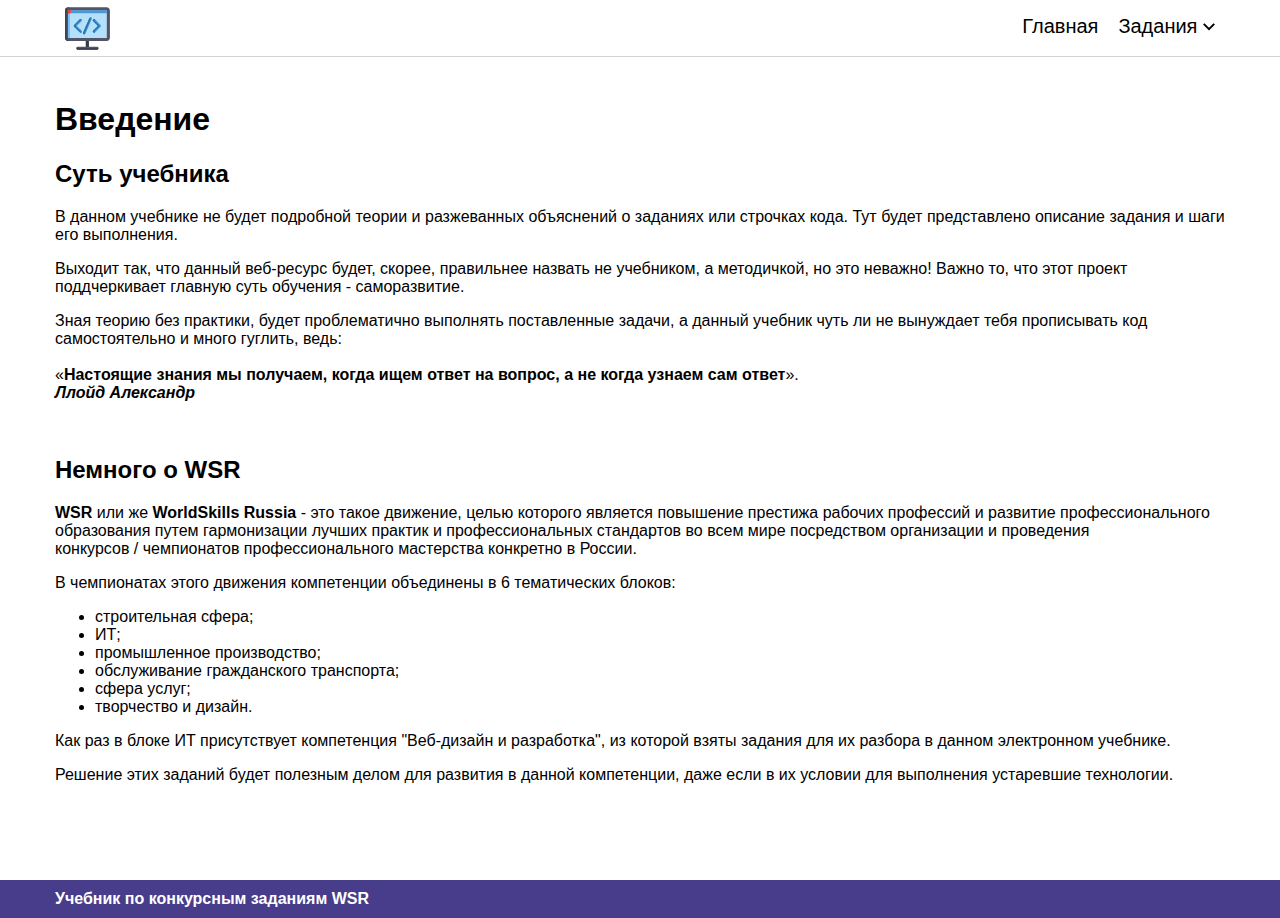
<file: index.html>
<!DOCTYPE html>
<html lang="ru">
<head>
    <meta charset="UTF-8">
    <meta http-equiv="X-UA-Compatible" content="IE=edge">
    <meta name="viewport" content="width=device-width, initial-scale=1.0">
    <link rel="stylesheet" href="css/style.css">
    <title>Учебник - Главная</title>
</head>
<body>
    <header>
        <div class="block_header">
            <div class="block_logo">
                <a href="index.html"><img class="logo" src="images/logo.svg" alt=""></a>
            </div>
            <nav class="menu">
                <div class="menu_item"><a href="index.html" class="menu_item_a">Главная</a></div>
                <div class="menu_item"><a href="#no_scroll" class="menu_item_a menu_tasks">Задания <img class="arrow_sub" src="images/arrow-sub.svg" alt=""></a>
                    <div class="block_submenu">
                        <div class="submenu">
                            <div class="submenu_item"><a href="#no_scroll" class="submenu_item_a submenu_tasks_back">Задания <img class="arrow_sub arrow_back" src="images/arrow-sub.svg" alt=""></a></div>
                            <div class="submenu_item"><a href="php.html" class="submenu_item_a">PHP</a></div>
                            <div class="submenu_item"><a href="javascript.html" class="submenu_item_a">JavaScript</a></div>
                        </div>
                    </div>
                    <div class="submenu_fon"></div>
                </div>
            </nav>
            <div class="burger_menu">
                <div class="line_one"></div>
                <div class="line_two"></div>
                <div class="line_three"></div>
            </div>
        </div>
    </header>

    <div class="main">

        <div class="block_top">
            <img class="arrow_up" src="images/arrow-up.svg" alt="">
        </div>

        <h1>Введение</h1>
        <h2>Суть учебника</h2>
        
        <p>В данном учебнике не будет подробной теории и разжеванных объяснений о заданиях или строчках кода.
        Тут будет представлено описание задания и шаги его выполнения.</p>
        <p>Выходит так, что данный веб-ресурс будет, скорее, правильнее назвать не учебником, а методичкой, но это неважно! 
        Важно то, что этот проект поддчеркивает главную суть обучения - саморазвитие.</p>
        <p>Зная теорию без практики, будет проблематично выполнять поставленные задачи,
        а данный учебник чуть ли не вынуждает тебя прописывать код самостоятельно и много гуглить, ведь:<br><br>
        <q><b>Настоящие знания мы получаем, когда ищем ответ на вопрос, а не когда узнаем сам ответ</b></q>.<br>
        <cite><b>Ллойд Александр</b></cite></p><br>

        <h2>Немного о WSR</h2>
        
        <p><b>WSR</b> или же <b>WorldSkills Russia</b> - это такое движение,
        целью которого является повышение престижа рабочих профессий и развитие
        профессионального образования путем гармонизации лучших практик и профессиональных стандартов
        во всем мире посредством организации и проведения конкурсов&nbsp;/&nbsp;чемпионатов профессионального мастерства
        конкретно в России.</p>

        <p>В чемпионатах этого движения компетенции объединены в 6 тематических блоков:</p>
        <ul>
            <li>строительная сфера;</li>
            <li>ИТ;</li>
            <li>промышленное производство;</li>
            <li>обслуживание гражданского транспорта;</li>
            <li>сфера услуг;</li>
            <li>творчество и дизайн.</li>
        </ul>

        <p>Как раз в блоке ИТ присутствует компетенция "Веб-дизайн и разработка",
        из которой взяты задания для их разбора в данном электронном учебнике.</p>

        <p>Решение этих заданий будет полезным делом для развития в данной компетенции, 
        даже если в их условии для выполнения устаревшие технологии.</p>

    </div>

    <footer>
        <div class="block_footer">
            <div class="block_footer_text">Учебник по конкурсным заданиям WSR</div>
        </div>
    </footer>

    <script src="js/jquery-3.6.0.min.js"></script>
    <script src="js/scripts.js"></script>
</body>
</html>
</file>
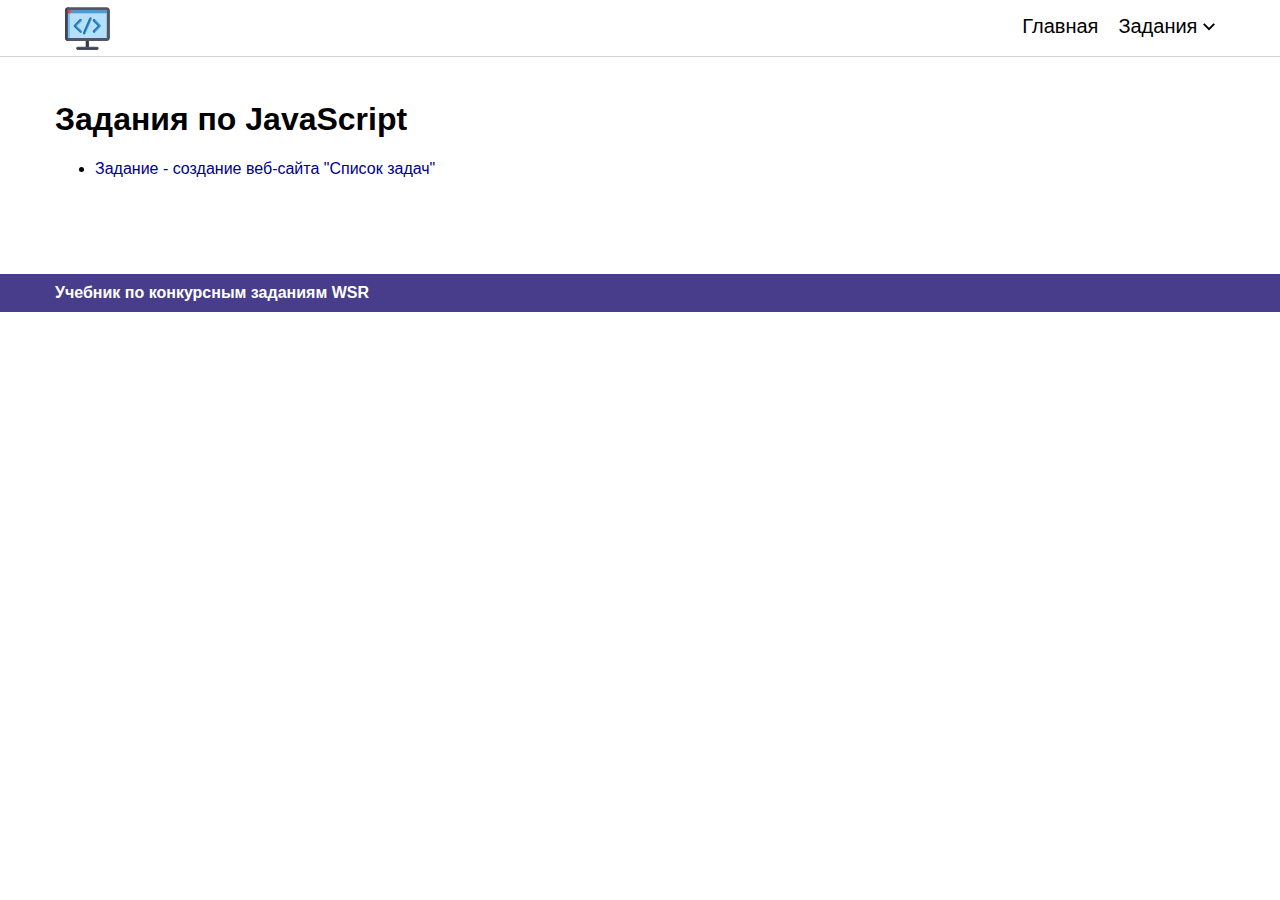
<file: javascript.html>
<!DOCTYPE html>
<html lang="ru">
<head>
    <meta charset="UTF-8">
    <meta http-equiv="X-UA-Compatible" content="IE=edge">
    <meta name="viewport" content="width=device-width, initial-scale=1.0">
    <link rel="stylesheet" href="css/style.css">
    <title>Учебник - Задания по PHP</title>
</head>
<body>
    <header>
        <div class="block_header">
            <div class="block_logo">
                <a href="index.html"><img class="logo" src="images/logo.svg" alt=""></a>
            </div>
            <nav class="menu">
                <div class="menu_item"><a href="index.html" class="menu_item_a">Главная</a></div>
                <div class="menu_item"><a href="#no_scroll" class="menu_item_a menu_tasks">Задания <img class="arrow_sub" src="images/arrow-sub.svg" alt=""></a>
                    <div class="block_submenu">
                        <div class="submenu">
                            <div class="submenu_item"><a href="#no_scroll" class="submenu_item_a submenu_tasks_back">Задания <img class="arrow_sub arrow_back" src="images/arrow-sub.svg" alt=""></a></div>
                            <div class="submenu_item"><a href="php.html" class="submenu_item_a">PHP</a></div>
                            <div class="submenu_item"><a href="javascript.html" class="submenu_item_a">JavaScript</a></div>
                        </div>
                    </div>
                    <div class="submenu_fon"></div>
                </div>
            </nav>
            <div class="burger_menu">
                <div class="line_one"></div>
                <div class="line_two"></div>
                <div class="line_three"></div>
            </div>
        </div>
    </header>

    <div class="main">

        <div class="block_top">
            <img class="arrow_up" src="images/arrow-up.svg" alt="">
        </div>

        <h1>Задания по JavaScript</h1>
        <ul>
            <li><a class="tasks_item_a" href="tasks-javascript/task-javascriptToDoList.html">Задание - создание веб-сайта "Список задач"</a></li>
        </ul>
        
        
    </div>

    <footer>
        <div class="block_footer">
            <div class="block_footer_text">Учебник по конкурсным заданиям WSR</div>
        </div>
    </footer>

    <script src="js/jquery-3.6.0.min.js"></script>
    <script src="js/scripts.js"></script>
</body>
</html>
</file>
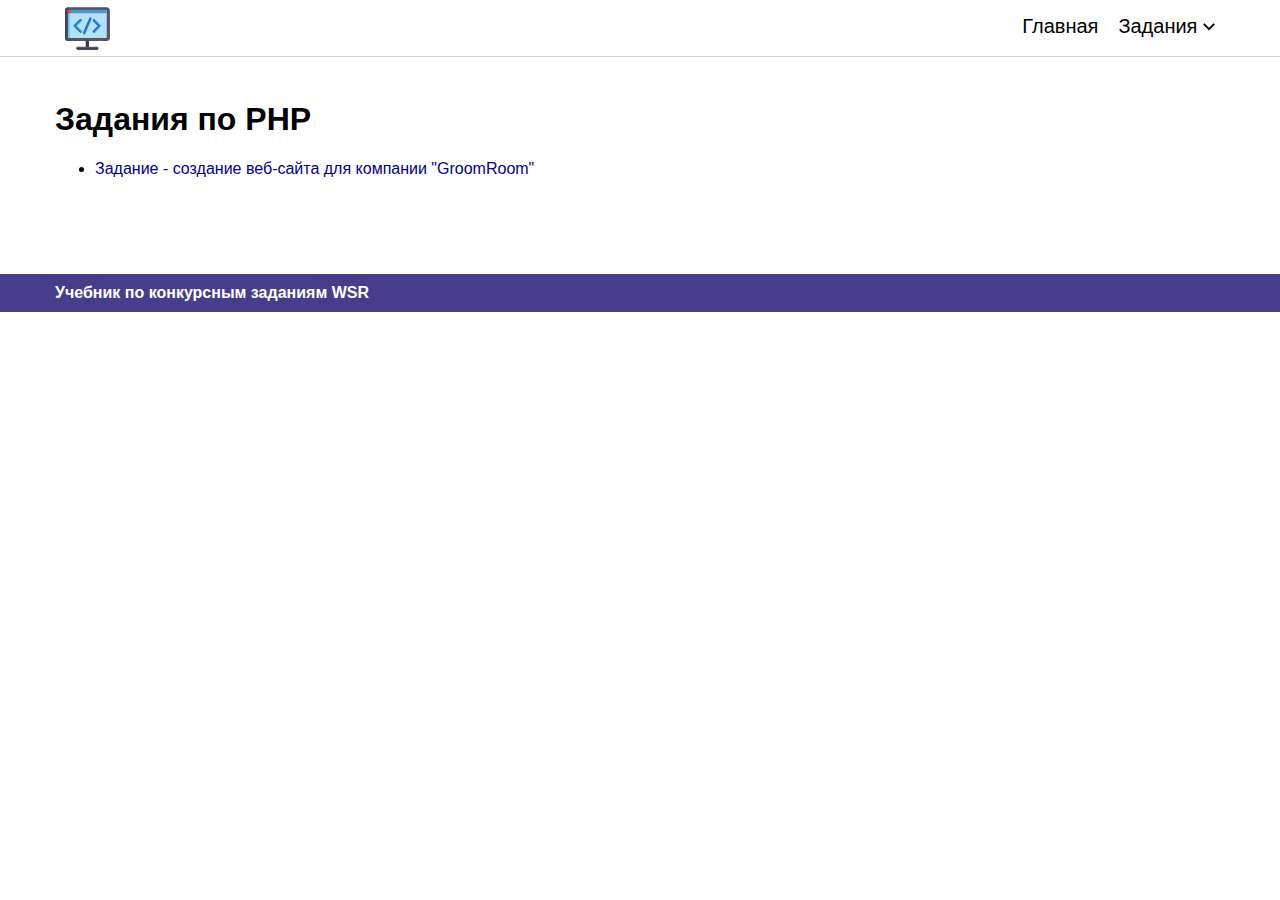
<file: php.html>
<!DOCTYPE html>
<html lang="ru">
<head>
    <meta charset="UTF-8">
    <meta http-equiv="X-UA-Compatible" content="IE=edge">
    <meta name="viewport" content="width=device-width, initial-scale=1.0">
    <link rel="stylesheet" href="css/style.css">
    <title>Учебник - Задания по PHP</title>
</head>
<body>
    <header>
        <div class="block_header">
            <div class="block_logo">
                <a href="index.html"><img class="logo" src="images/logo.svg" alt=""></a>
            </div>
            <nav class="menu">
                <div class="menu_item"><a href="index.html" class="menu_item_a">Главная</a></div>
                <div class="menu_item"><a href="#no_scroll" class="menu_item_a menu_tasks">Задания <img class="arrow_sub" src="images/arrow-sub.svg" alt=""></a>
                    <div class="block_submenu">
                        <div class="submenu">
                            <div class="submenu_item"><a href="#no_scroll" class="submenu_item_a submenu_tasks_back">Задания <img class="arrow_sub arrow_back" src="images/arrow-sub.svg" alt=""></a></div>
                            <div class="submenu_item"><a href="php.html" class="submenu_item_a">PHP</a></div>
                            <div class="submenu_item"><a href="javascript.html" class="submenu_item_a">JavaScript</a></div>
                        </div>
                    </div>
                    <div class="submenu_fon"></div>
                </div>
            </nav>
            <div class="burger_menu">
                <div class="line_one"></div>
                <div class="line_two"></div>
                <div class="line_three"></div>
            </div>
        </div>
    </header>

    <div class="main">

        <div class="block_top">
            <img class="arrow_up" src="images/arrow-up.svg" alt="">
        </div>

        <h1>Задания по PHP</h1>
        <ul>
            <li><a class="tasks_item_a" href="tasks-php/task-phpGroomRoom.html">Задание - создание веб-сайта для компании "GroomRoom"</a></li>
        </ul>
        
        
    </div>


    <footer>
        <div class="block_footer">
            <div class="block_footer_text">Учебник по конкурсным заданиям WSR</div>
        </div>
    </footer>

    <script src="js/jquery-3.6.0.min.js"></script>
    <script src="js/scripts.js"></script>
</body>
</html>
</file>
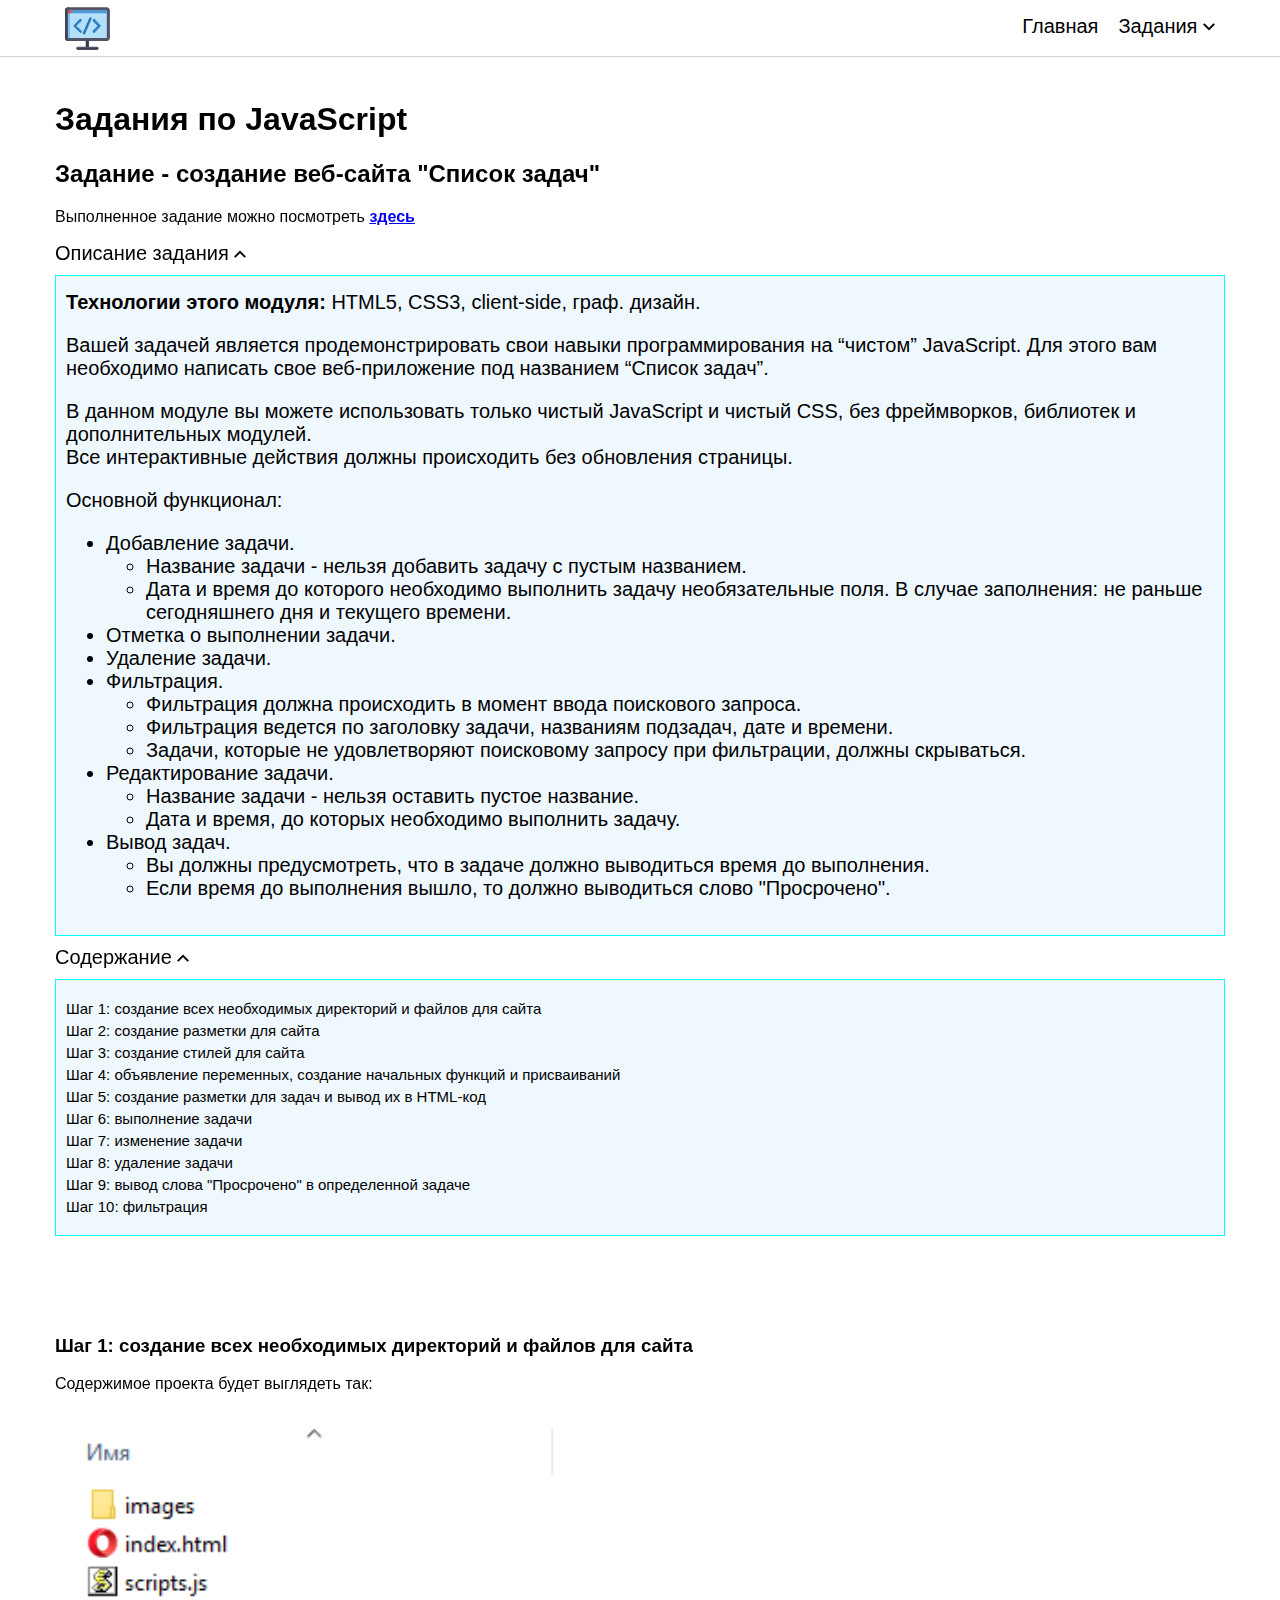
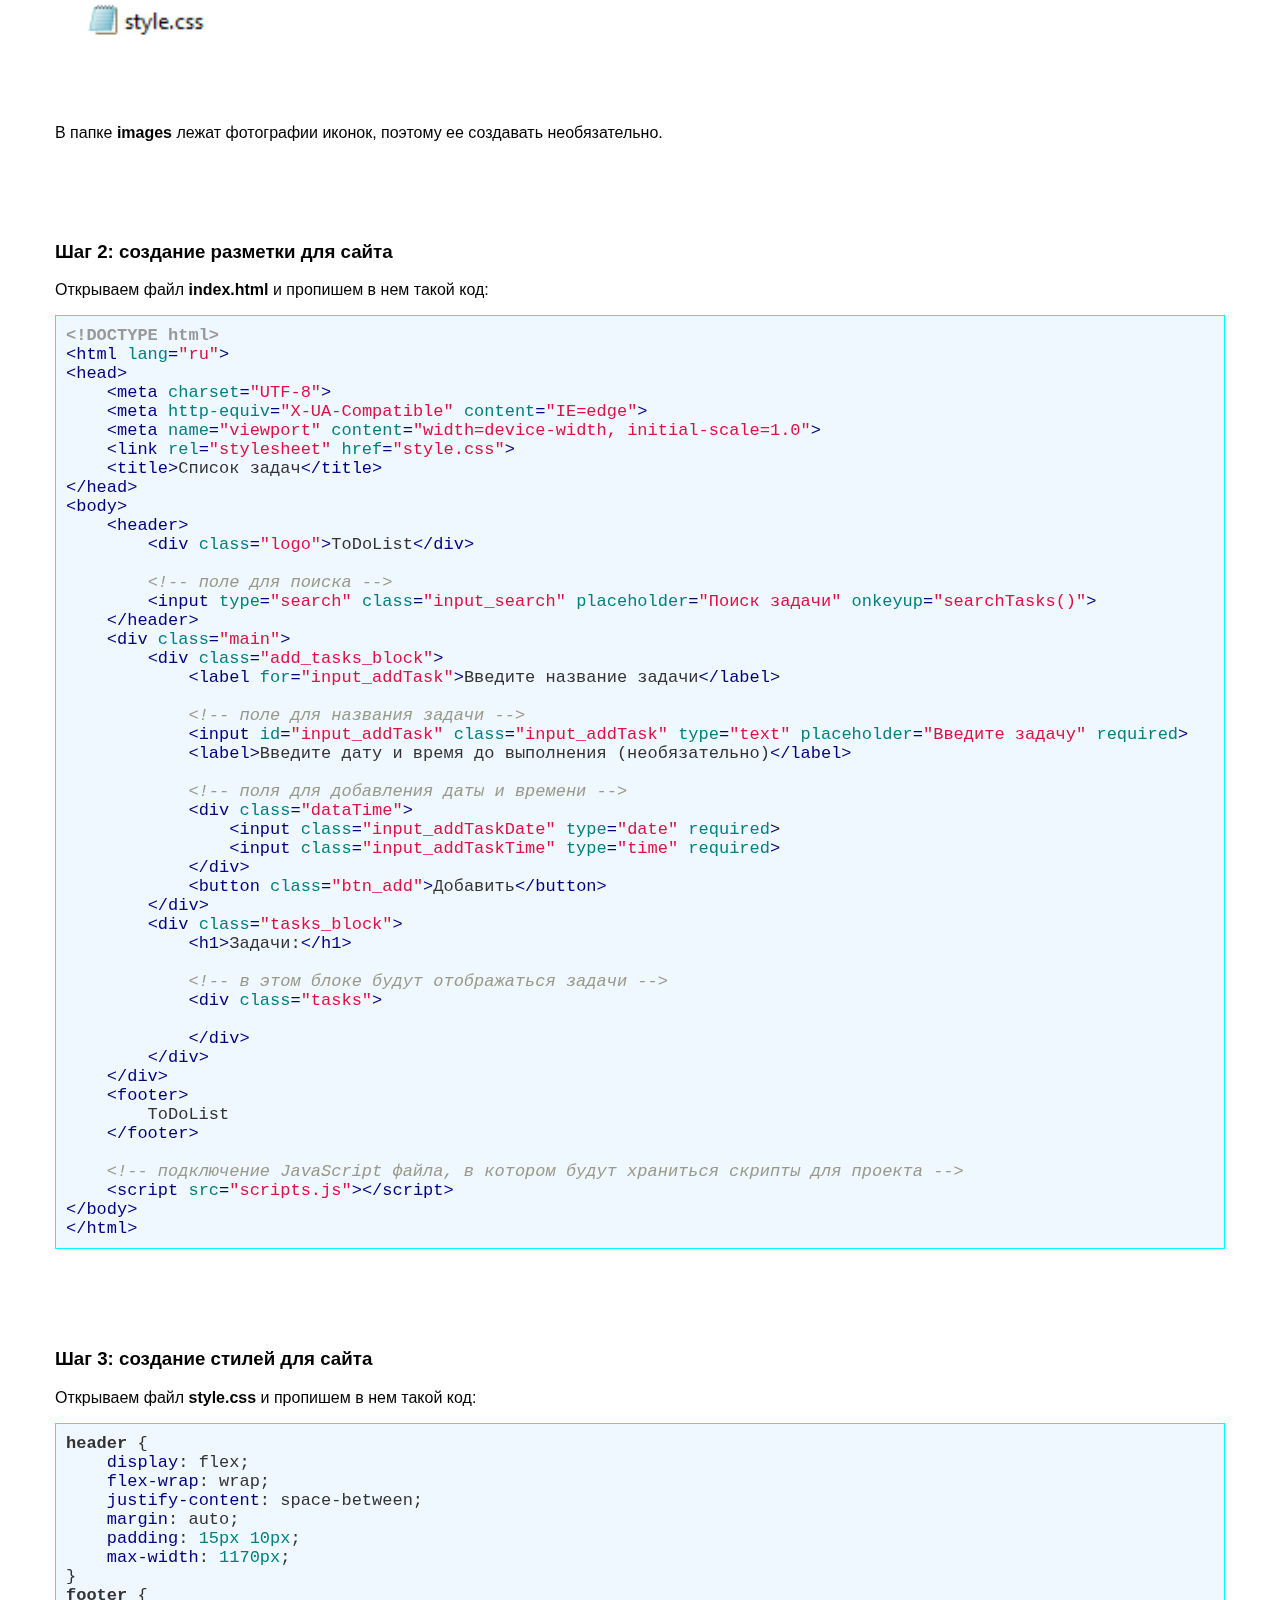
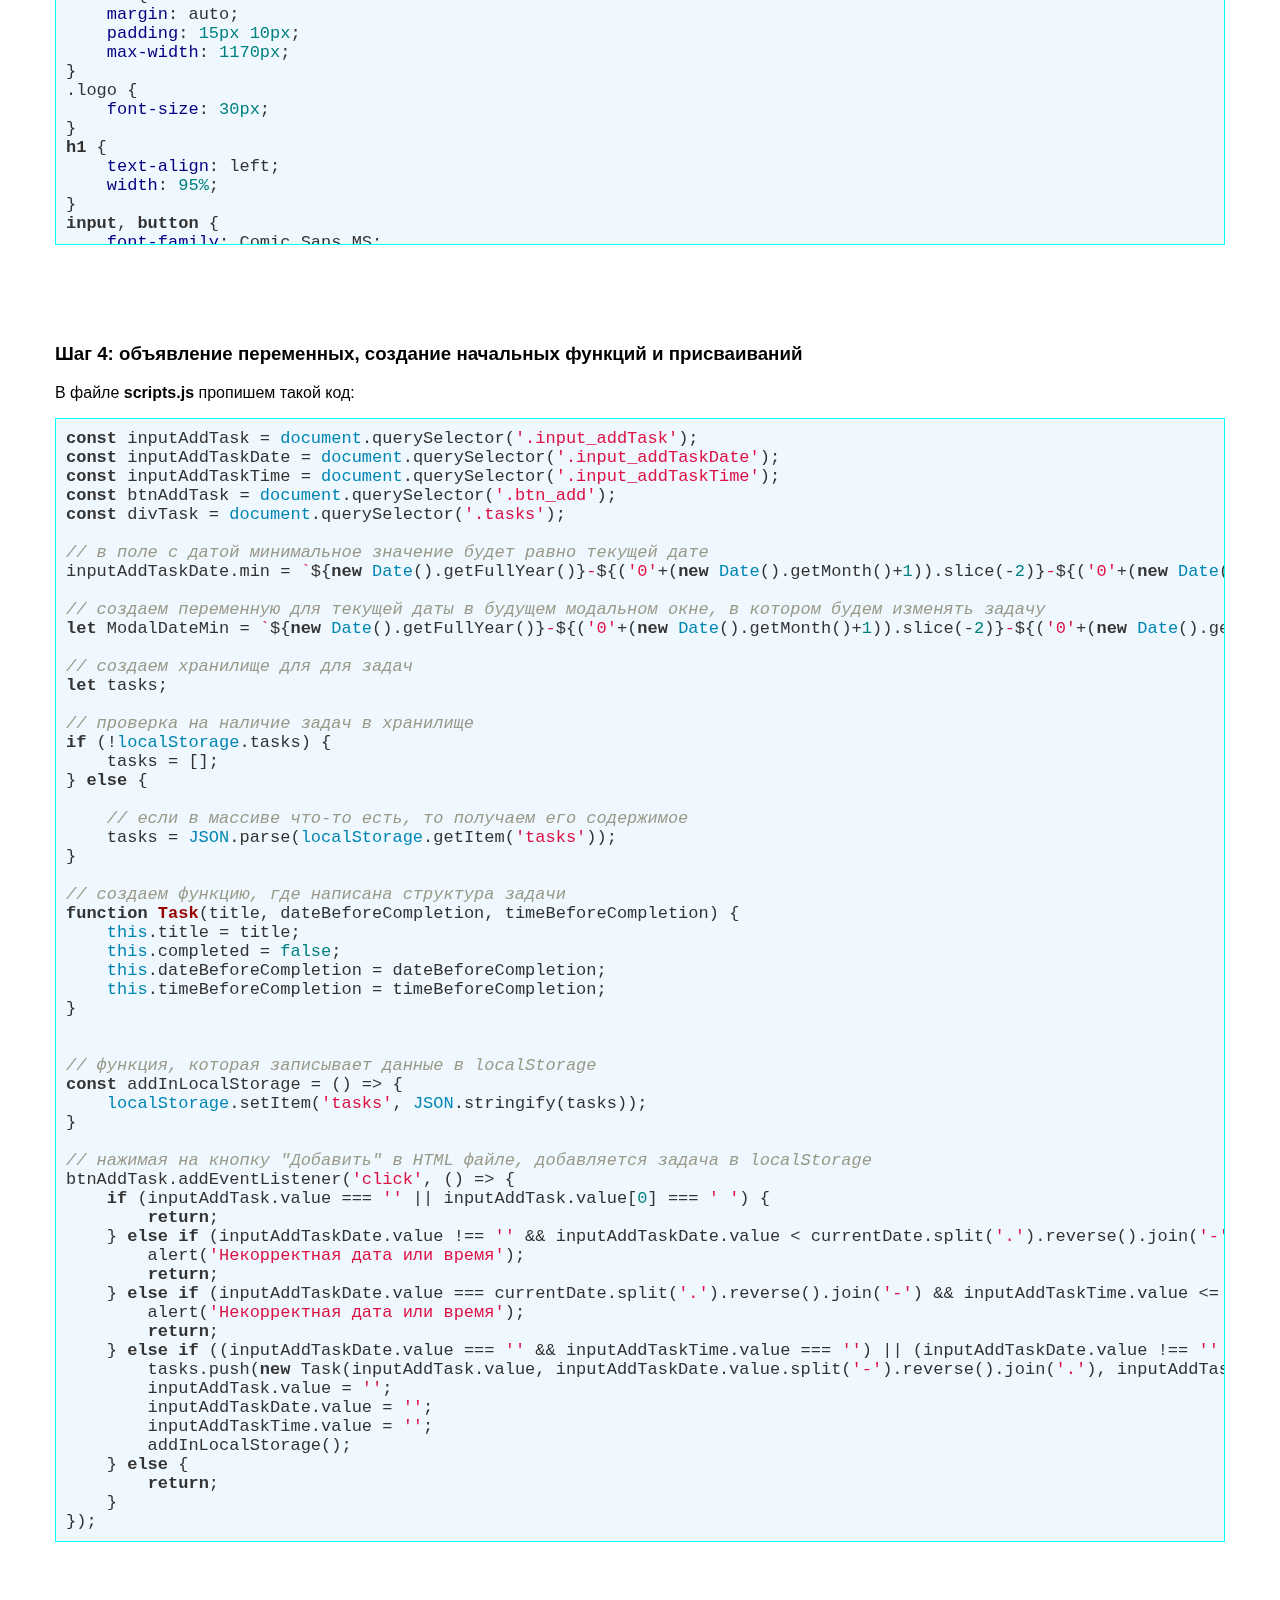
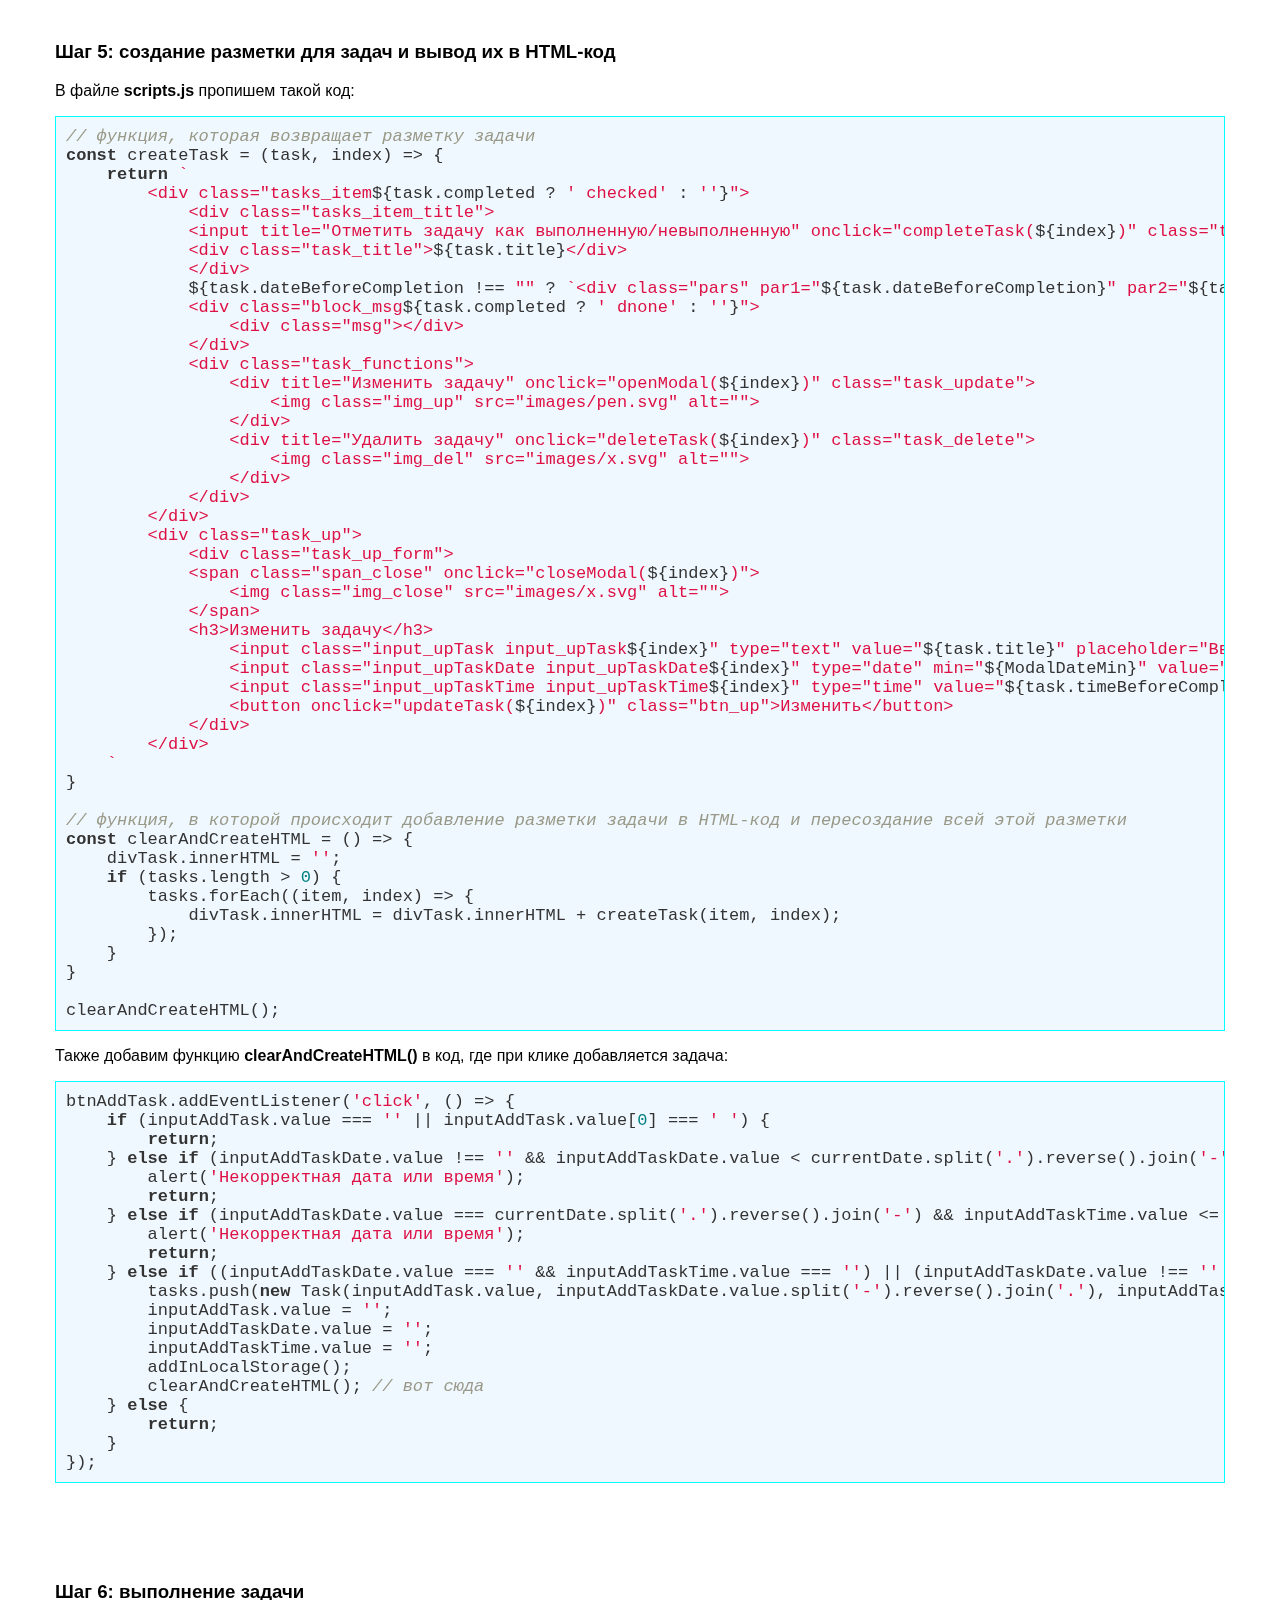
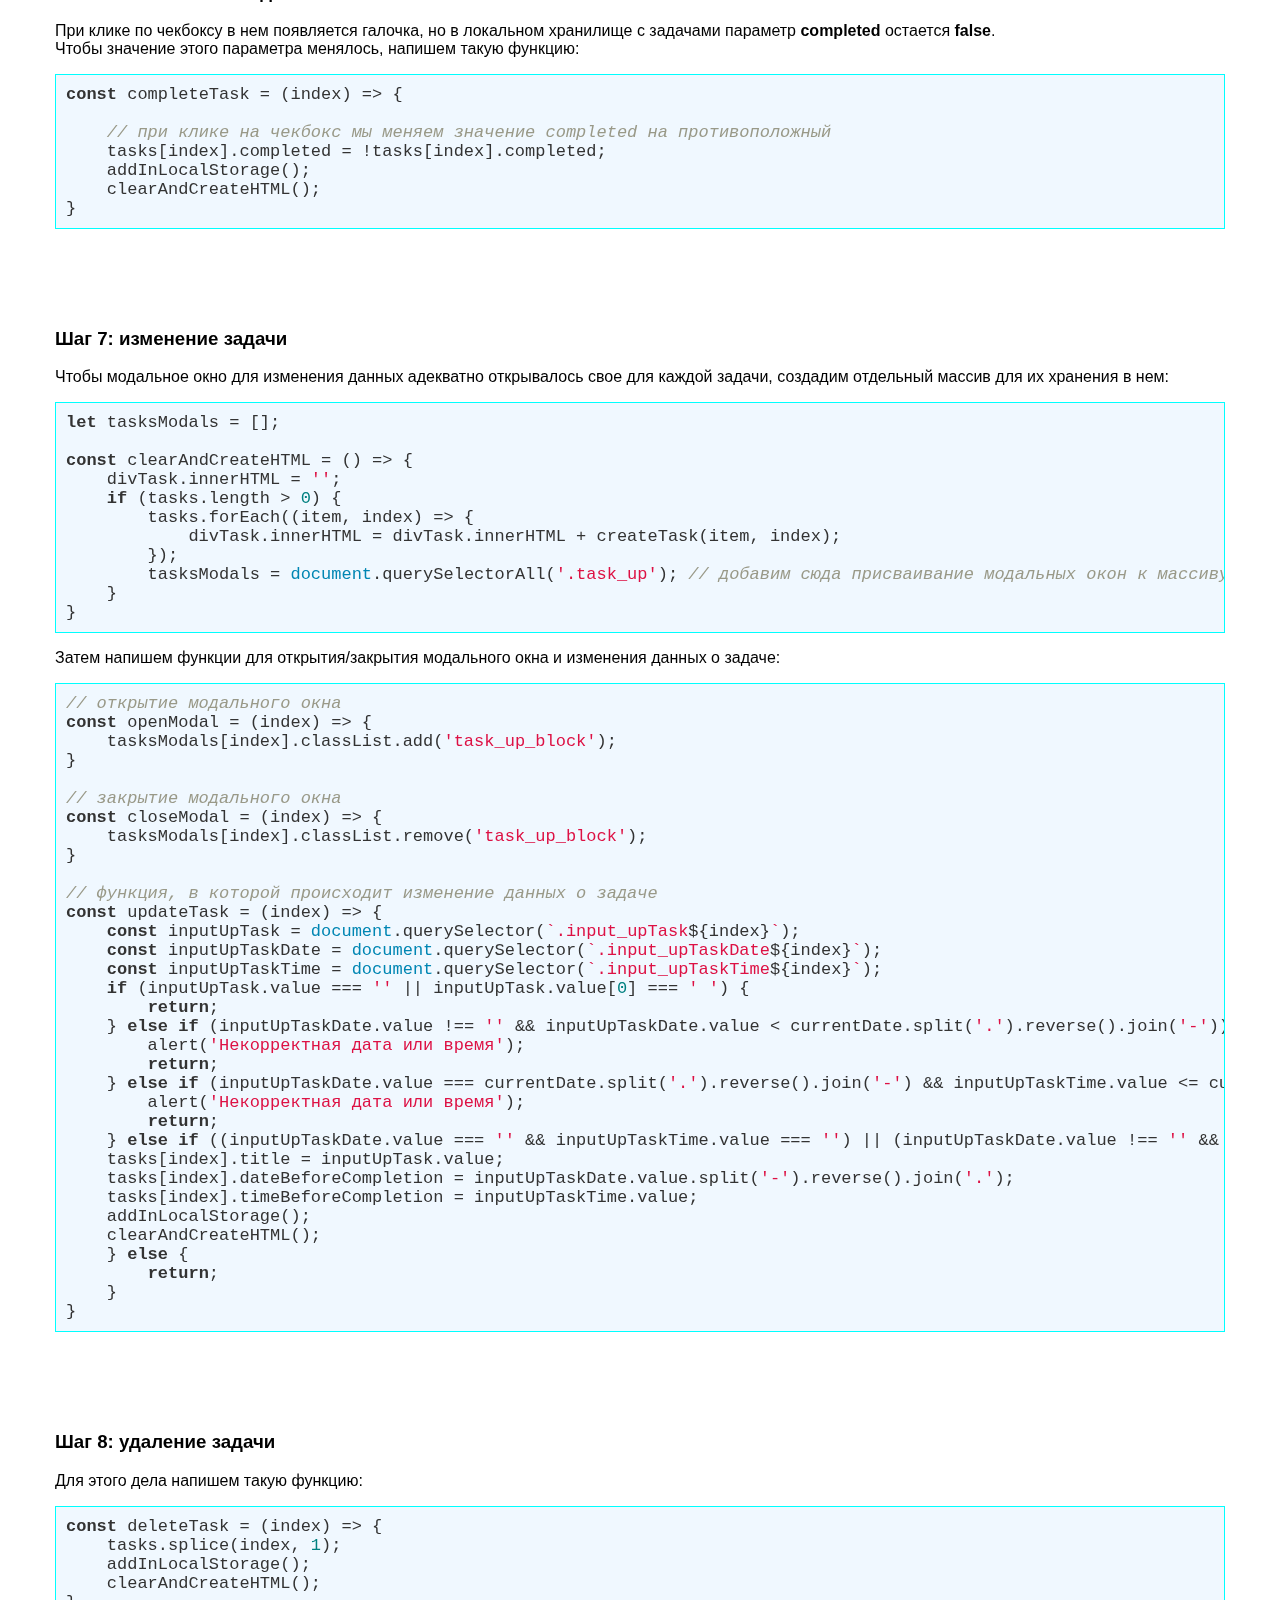
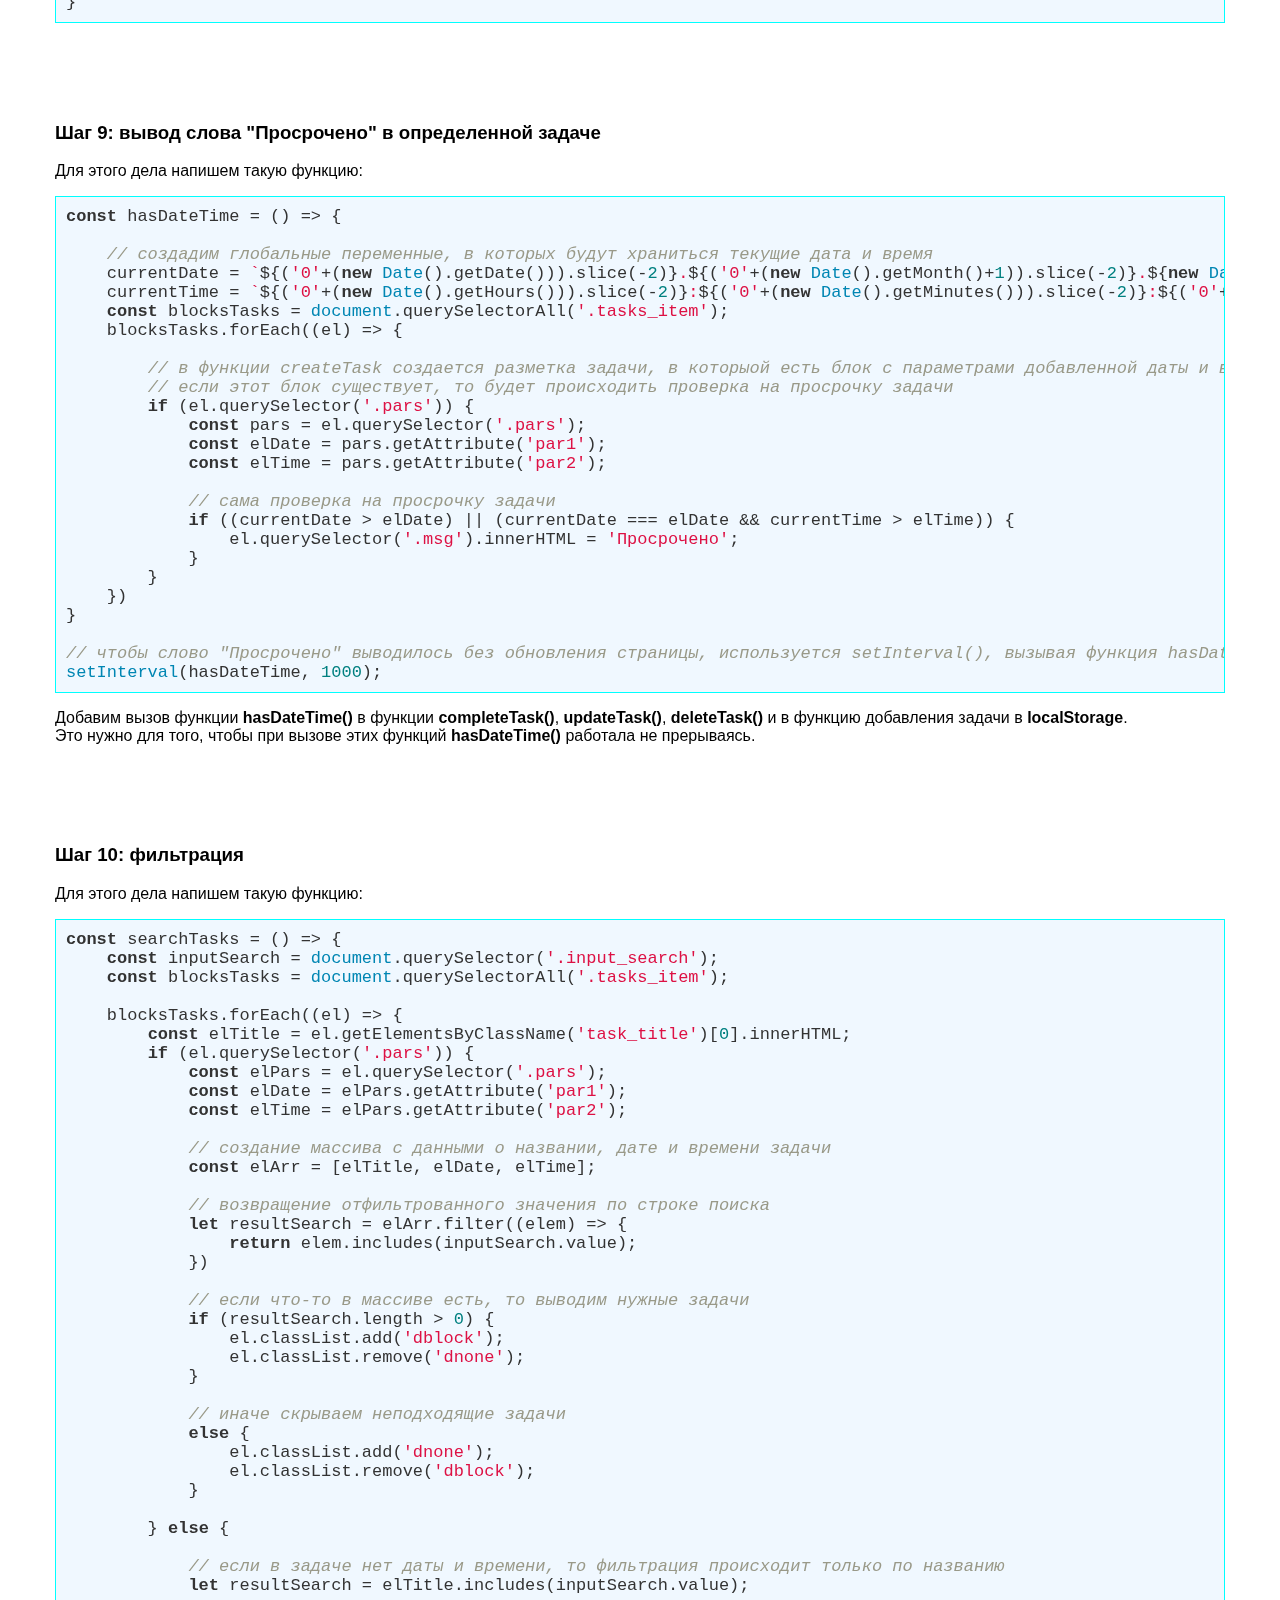
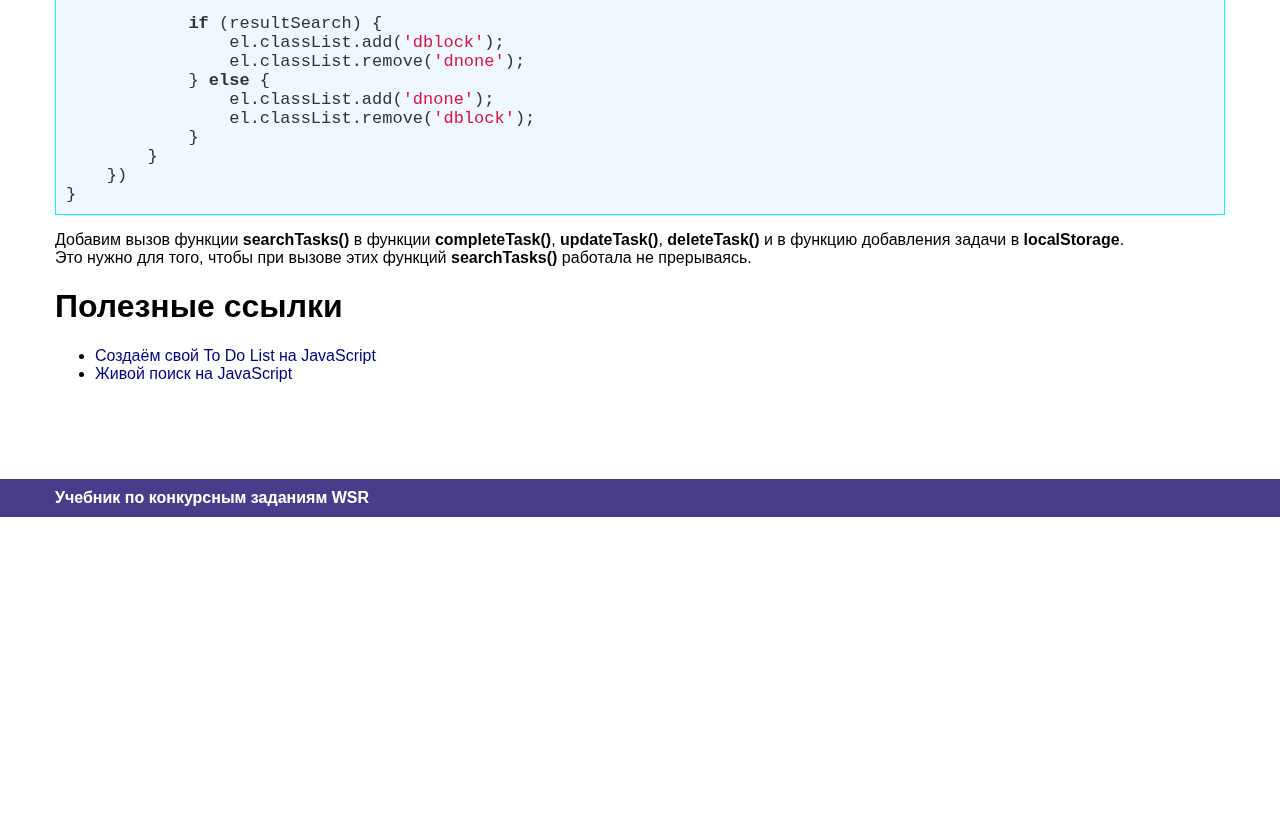
<file: tasks-javascript/task-javascriptToDoList.html>
<!DOCTYPE html>
<html lang="ru">
<head>
    <meta charset="UTF-8">
    <meta http-equiv="X-UA-Compatible" content="IE=edge">
    <meta name="viewport" content="width=device-width, initial-scale=1.0">
    <link rel="stylesheet" href="../css/style.css">
    <link rel="stylesheet" href="../js/styles/github.css">
    <title>Учебник - Задания по JavaScript</title>
</head>
<body>
    <header>
        <div class="block_header">
            <div class="block_logo">
                <a href="../index.html"><img class="logo" src="../images/logo.svg" alt=""></a>
            </div>
            <nav class="menu">
                <div class="menu_item"><a href="../index.html" class="menu_item_a">Главная</a></div>
                <div class="menu_item"><a href="#no_scroll" class="menu_item_a menu_tasks">Задания <img class="arrow_sub" src="../images/arrow-sub.svg" alt=""></a>
                    <div class="block_submenu">
                        <div class="submenu">
                            <div class="submenu_item"><a href="#no_scroll" class="submenu_item_a submenu_tasks_back">Задания <img class="arrow_sub arrow_back" src="../images/arrow-sub.svg" alt=""></a></div>
                            <div class="submenu_item"><a href="../php.html" class="submenu_item_a">PHP</a></div>
                            <div class="submenu_item"><a href="../javascript.html" class="submenu_item_a">JavaScript</a></div>
                        </div>
                    </div>
                    <div class="submenu_fon"></div>
                </div>
            </nav>
            <div class="burger_menu">
                <div class="line_one"></div>
                <div class="line_two"></div>
                <div class="line_three"></div>
            </div>
        </div>
    </header>

    <div class="main">

        <div class="block_top">
            <img class="arrow_up" src="../images/arrow-up.svg" alt="">
        </div>

        <h1>Задания по JavaScript</h1>
        <h2>Задание - создание веб-сайта "Список задач"</h2>
        <p>Выполненное задание можно посмотреть <a href="https://lurkepoint.github.io/ToDoList/" target="_blank"><b>здесь</b></a></p>
        
        <div class="selector_description">
            <div class="title_description">Описание задания <img class="arrow_description" src="../images/arrow-sub.svg" alt=""></div>
            <div class="block_description">
                <div class="description">

                    <b>Технологии этого модуля:</b> HTML5, CSS3, client-side, граф. дизайн.

                    <p>Вашей задачей является продемонстрировать свои навыки программирования на “чистом”
                    JavaScript. Для этого вам необходимо написать свое веб-приложение под названием “Список
                    задач”.</p>

                    <p>В данном модуле вы можете использовать только чистый JavaScript и чистый CSS, без
                    фреймворков, библиотек и дополнительных модулей.<br>
                    Все интерактивные действия должны происходить без обновления страницы.
                    </p>

                    <p>Основной функционал:
                        <ul>
                            <li>Добавление задачи.</li>
                                <ul>
                                    <li>Название задачи - нельзя добавить задачу с пустым названием.</li>
                                    <li>Дата и время до которого необходимо выполнить задачу
                                        необязательные поля. В случае заполнения: не раньше сегодняшнего дня и
                                        текущего времени.</li>
                                </ul>
                            <li>Отметка о выполнении задачи.</li>
                            <li>Удаление задачи.</li>
                            <li>Фильтрация.</li>
                                <ul>
                                    <li>Фильтрация должна происходить в момент ввода поискового запроса.</li>
                                    <li>Фильтрация ведется по заголовку задачи, названиям подзадач, дате и времени.</li>
                                    <li>Задачи, которые не удовлетворяют поисковому запросу при фильтрации,
                                        должны скрываться.</li>
                                </ul>
                            <li>Редактирование задачи.</li>
                                <ul>
                                    <li>Название задачи - нельзя оставить пустое название.</li>
                                    <li>Дата и время, до которых необходимо выполнить задачу.</li>
                                </ul>
                            <li>Вывод задач.</li>
                                <ul>
                                    <li>Вы должны предусмотреть, что в задаче должно выводиться время до
                                    выполнения.</li>
                                    <li>Если время до выполнения вышло, то должно выводиться слово "Просрочено".</li>
                                </ul>
                        </ul>
                    </p>

                    
                </div>
            </div>
        </div>

        <div class="selector_description">
            <div class="title_description">Содержание <img class="arrow_description" src="../images/arrow-sub.svg" alt=""></div>
            <div class="block_description">
                <div class="description">
                    <a href="#stepOne" class="description_item">Шаг 1: создание всех необходимых директорий и файлов для сайта</a>
                    <a href="#stepTwo" class="description_item">Шаг 2: создание разметки для сайта</a>
                    <a href="#stepThree" class="description_item">Шаг 3: создание стилей для сайта</a>
                    <a href="#stepFour" class="description_item">Шаг 4: объявление переменных, создание начальных функций и присваиваний</a>
                    <a href="#stepFive" class="description_item">Шаг 5: создание разметки для задач и вывод их в HTML-код</a>
                    <a href="#stepSix" class="description_item">Шаг 6: выполнение задачи</a>
                    <a href="#stepSeven" class="description_item">Шаг 7: изменение задачи</a>
                    <a href="#stepEight" class="description_item">Шаг 8: удаление задачи</a>
                    <a href="#stepNine" class="description_item">Шаг 9: вывод слова "Просрочено" в определенной задаче</a>
                    <a href="#stepTen" class="description_item">Шаг 10: фильтрация</a>
                </div>
            </div>    
        </div>
        
        <h3 id="stepOne">Шаг 1: создание всех необходимых директорий и файлов для сайта</h3>

        <p>Содержимое проекта будет выглядеть так:</p>
        <img class="img_tasks img_small" src="../images/skreenProjectToDoList.png" alt="">
        <p>В папке <b>images</b> лежат фотографии иконок, поэтому ее создавать необязательно.</p>

        <h3 id="stepTwo">Шаг 2: создание разметки для сайта</h3>

        <p>Открываем файл <b>index.html</b> и пропишем в нем такой код:</p>

<pre><code>&lt;!DOCTYPE html>
&lt;html lang="ru">
&lt;head>
    &lt;meta charset="UTF-8">
    &lt;meta http-equiv="X-UA-Compatible" content="IE=edge">
    &lt;meta name="viewport" content="width=device-width, initial-scale=1.0">
    &lt;link rel="stylesheet" href="style.css">
    &lt;title>Список задач&lt;/title>
&lt;/head>
&lt;body>
    &lt;header>
        &lt;div class="logo">ToDoList&lt;/div>

        &lt;!-- поле для поиска -->
        &lt;input type="search" class="input_search" placeholder="Поиск задачи" onkeyup="searchTasks()">
    &lt;/header>
    &lt;div class="main">
        &lt;div class="add_tasks_block">
            &lt;label for="input_addTask">Введите название задачи&lt;/label>

            &lt;!-- поле для названия задачи -->
            &lt;input id="input_addTask" class="input_addTask" type="text" placeholder="Введите задачу" required>
            &lt;label>Введите дату и время до выполнения (необязательно)&lt;/label>

            &lt;!-- поля для добавления даты и времени -->
            &lt;div class="dataTime">
                &lt;input class="input_addTaskDate" type="date" required>
                &lt;input class="input_addTaskTime" type="time" required>
            &lt;/div>
            &lt;button class="btn_add">Добавить&lt;/button>  
        &lt;/div>
        &lt;div class="tasks_block">
            &lt;h1>Задачи:&lt;/h1>

            &lt;!-- в этом блоке будут отображаться задачи -->
            &lt;div class="tasks">
                
            &lt;/div>
        &lt;/div>
    &lt;/div>
    &lt;footer>
        ToDoList
    &lt;/footer>

    &lt;!-- подключение JavaScript файла, в котором будут храниться скрипты для проекта -->
    &lt;script src="scripts.js">&lt;/script>
&lt;/body>
&lt;/html>
</code></pre>

        <h3 id="stepThree">Шаг 3: создание стилей для сайта</h3>

        <p>Открываем файл <b>style.css</b> и пропишем в нем такой код:</p>

<pre><code style="height: 400px">header {
    display: flex;
    flex-wrap: wrap;
    justify-content: space-between;
    margin: auto;
    padding: 15px 10px;
    max-width: 1170px;
}
footer {
    margin: auto;
    padding: 15px 10px;
    max-width: 1170px;
}
.logo {
    font-size: 30px;
}
h1 {
    text-align: left;
    width: 95%;
}
input, button {
    font-family: Comic Sans MS;
    outline: none;
}
label {
    padding: 5px 0px;
}
.main {
    margin: auto;
    padding: 10px;
    max-width: 1170px;
}
.add_tasks_block {
    padding-top: 50px;
    margin: auto;
    max-width: 800px;
    display: flex;
    flex-direction: column;
    justify-content: center;
}
.input_addTask {
    padding: 7px;
    border: 1px solid rgb(156, 154, 154);
}
.dataTime {
    display: flex;
    justify-content: space-between;
}
.input_addTaskDate {
    margin-top: 5px;
    padding: 5px;
    margin-right: 5px;
    border: 1px solid rgb(156, 154, 154);
    width: 100%;
}
.input_addTaskTime {
    margin-top: 5px;
    padding: 5px;
    border: 1px solid rgb(156, 154, 154);
    width: 100%;
}
.btn_add {
    margin-top: 5px;
    padding: 8px;
    border: none;
    background: DarkSlateGray;
    color: white;
    cursor: pointer;
}
.input_search {
    padding: 7px;
    border: 1px solid rgb(156, 154, 154);
    margin-top: 5px;
}
.tasks_block {
    max-width: 800px;
    padding-bottom: 50px;
    margin: auto;
    display: flex;
    flex-direction: column;
    align-items: center;
    flex-wrap: wrap;
}
.tasks {
    width: 100%;
}
.tasks_item {
    border-bottom: 2px solid lightgray;
    position: relative;
    padding: 15px 20px;
    display: flex;
    flex-wrap: wrap;
    flex-direction: column;
    justify-content: center;
    margin: 10px 0px;
}
.tasks_item_title {
    display: flex;
    flex-wrap: wrap;
}
.task_title {
    margin-right: auto;
    padding: 5px 0px;
    font-weight: 600;
    margin-top: 5px;
}
.pars {
    margin: 20px 0px;
    color: rgb(156, 154, 154);
}
.task_functions {
    display: flex;
    align-items: center;
    margin: 5px 0px;
    width: 100%;
    justify-content: flex-end;
}
.task_complete {
    margin: 5px 10px 0px 0px;
    width: 30px;
    height: 30px;
    cursor: pointer;
}
.task_update {
    display: flex;
    align-items: center;
    justify-content: center;
    margin-right: 5px;
    width: 30px;
    height: 30px;
    cursor: pointer;
}
.task_delete {
    display: flex;
    align-items: center;
    justify-content: center;
    width: 30px;
    height: 30px;
    cursor: pointer;
}
.img_up {
    width: 20px;
    height: 20px;
    filter: opacity(0.5);
    transition: 0.2s;
}
.img_del {
    width: 30px;
    height: 30px;
    filter: opacity(0.5);
    transition: 0.2s;
}
.task_update:hover .img_up {
    filter: opacity(1);
}
.task_delete:hover .img_del {
    filter: opacity(1);
}
.tasks_item.checked {
    background-color: lightgray;
    opacity: 0.5;
}
.task_up {
    display: flex;
    align-items: center;
    justify-content: center;
    position: fixed;
    background: rgba(43, 44, 44, 0.8);
    width: 100%;
    height: 100%;
    z-index: 10;
    top: 0;
    left: 0;
    visibility: hidden;
    opacity: 0;
    transition: 0.1s;
}
.task_up_block {
    visibility: visible;
    opacity: 1;
}
.task_up_form {
    border-radius: 10px;
    display: flex;
    flex-direction: column;
    margin: 20px 10px;
    padding: 0px 20px 20px 20px;
    background-color: white;
    width: 615px;
    position: relative;
}
.span_close {
    margin: 5px;
    position: absolute;
    top: 0;
    right: 0;
    width: 30px;
    height: 30px;
    cursor: pointer;
}
.img_close {
    width: 30px;
    height: 30px;
    filter: opacity(0.5);
    transition: 0.2s;
}
.span_close:hover .img_close {
    filter: opacity(1);
}
.input_upTask {
    padding: 7px;
    border: 1px solid lightgray;
}
.input_upTaskDate {
    margin-top: 5px;
    padding: 5px;
    border: 1px solid lightgray;
}
.input_upTaskTime {
    margin-top: 5px;
    padding: 5px;
    border: 1px solid lightgray;
}
.btn_up {
    margin-top: 5px;
    padding: 8px;
    border: none;
    background: lightgray;
    cursor: pointer;
}
.block_msg {
    display: inline-block;
    position: absolute;
    left: 0;
    bottom: 0;
    margin: 0px 0px 23px 20px;
}
.msg {
    font-size: 18px;
    font-weight: 600;
    color: rgb(219, 30, 30);
}
.dblock {
    display: flex;
}
.dnone {
    display: none;
}

@media (max-width: 390px) {
    .logo {
        font-size: 30px;
        width: 100%;
    }
    .input_search {
        padding: 7px;
        border: 1px solid rgb(156, 154, 154);
        margin-top: 5px;
        width: 100%;
    }
}
</code></pre>

        <h3 id="stepFour">Шаг 4: объявление переменных, создание начальных функций и присваиваний</h3>

        <p>В файле <b>scripts.js</b> пропишем такой код:</p>

<pre><code>const inputAddTask = document.querySelector('.input_addTask');
const inputAddTaskDate = document.querySelector('.input_addTaskDate');
const inputAddTaskTime = document.querySelector('.input_addTaskTime');
const btnAddTask = document.querySelector('.btn_add');
const divTask = document.querySelector('.tasks');

// в поле с датой минимальное значение будет равно текущей дате 
inputAddTaskDate.min = `${new Date().getFullYear()}-${('0'+(new Date().getMonth()+1)).slice(-2)}-${('0'+(new Date().getDate())).slice(-2)}`;

// создаем переменную для текущей даты в будущем модальном окне, в котором будем изменять задачу
let ModalDateMin = `${new Date().getFullYear()}-${('0'+(new Date().getMonth()+1)).slice(-2)}-${('0'+(new Date().getDate())).slice(-2)}`;

// создаем хранилище для для задач
let tasks;

// проверка на наличие задач в хранилище
if (!localStorage.tasks) {
    tasks = [];
} else {

    // если в массиве что-то есть, то получаем его содержимое
    tasks = JSON.parse(localStorage.getItem('tasks'));
}

// создаем функцию, где написана структура задачи
function Task(title, dateBeforeCompletion, timeBeforeCompletion) {
    this.title = title;
    this.completed = false;
    this.dateBeforeCompletion = dateBeforeCompletion;
    this.timeBeforeCompletion = timeBeforeCompletion;
}


// функция, которая записывает данные в localStorage
const addInLocalStorage = () => {
    localStorage.setItem('tasks', JSON.stringify(tasks));
}

// нажимая на кнопку "Добавить" в HTML файле, добавляется задача в localStorage
btnAddTask.addEventListener('click', () => {
    if (inputAddTask.value === '' || inputAddTask.value[0] === ' ') {
        return;
    } else if (inputAddTaskDate.value !== '' && inputAddTaskDate.value &lt; currentDate.split('.').reverse().join('-')) {
        alert('Некорректная дата или время');
        return;
    } else if (inputAddTaskDate.value === currentDate.split('.').reverse().join('-') && inputAddTaskTime.value &lt;= currentTime) {
        alert('Некорректная дата или время');
        return;
    } else if ((inputAddTaskDate.value === '' && inputAddTaskTime.value === '') || (inputAddTaskDate.value !== '' && inputAddTaskTime.value !== '' && inputAddTask.value !== '')) {
        tasks.push(new Task(inputAddTask.value, inputAddTaskDate.value.split('-').reverse().join('.'), inputAddTaskTime.value));
        inputAddTask.value = '';
        inputAddTaskDate.value = '';
        inputAddTaskTime.value = '';
        addInLocalStorage();
    } else {
        return;
    }
});
</code></pre>

        <h3 id="stepFive">Шаг 5: создание разметки для задач и вывод их в HTML-код</h3>

        <p>В файле <b>scripts.js</b> пропишем такой код:</p>

<pre><code class="js">// функция, которая возвращает разметку задачи
const createTask = (task, index) => {
    return `
        &lt;div class="tasks_item${task.completed ? ' checked' : ''}">
            &lt;div class="tasks_item_title">
            &lt;input title="Отметить задачу как выполненную/невыполненную" onclick="completeTask(${index})" class="task_complete" type="checkbox" ${task.completed ? 'checked' : ''}>
            &lt;div class="task_title">${task.title}&lt;/div>
            &lt;/div>
            ${task.dateBeforeCompletion !== "" ? `&lt;div class="pars" par1="${task.dateBeforeCompletion}" par2="${task.timeBeforeCompletion}">Выполнить до:&lt;br>${task.dateBeforeCompletion} / ${task.timeBeforeCompletion}&lt;/div>` : ''}
            &lt;div class="block_msg${task.completed ? ' dnone' : ''}">
                &lt;div class="msg">&lt;/div>
            &lt;/div>
            &lt;div class="task_functions">
                &lt;div title="Изменить задачу" onclick="openModal(${index})" class="task_update">
                    &lt;img class="img_up" src="images/pen.svg" alt="">
                &lt;/div>
                &lt;div title="Удалить задачу" onclick="deleteTask(${index})" class="task_delete">
                    &lt;img class="img_del" src="images/x.svg" alt="">
                &lt;/div>
            &lt;/div>
        &lt;/div>
        &lt;div class="task_up">
            &lt;div class="task_up_form">
            &lt;span class="span_close" onclick="closeModal(${index})">
                &lt;img class="img_close" src="images/x.svg" alt="">
            &lt;/span>
            &lt;h3>Изменить задачу&lt;/h3>
                &lt;input class="input_upTask input_upTask${index}" type="text" value="${task.title}" placeholder="Введите задачу" required>
                &lt;input class="input_upTaskDate input_upTaskDate${index}" type="date" min="${ModalDateMin}" value="${task.dateBeforeCompletion.split('.').reverse().join('-')}" required>
                &lt;input class="input_upTaskTime input_upTaskTime${index}" type="time" value="${task.timeBeforeCompletion}" required>
                &lt;button onclick="updateTask(${index})" class="btn_up">Изменить&lt;/button> 
            &lt;/div> 
        &lt;/div>
    `
}

// функция, в которой происходит добавление разметки задачи в HTML-код и пересоздание всей этой разметки
const clearAndCreateHTML = () => {
    divTask.innerHTML = '';
    if (tasks.length > 0) {
        tasks.forEach((item, index) => {
            divTask.innerHTML = divTask.innerHTML + createTask(item, index);
        });
    }
}

clearAndCreateHTML();
</code></pre>

        <p>Также добавим функцию <b>clearAndCreateHTML()</b> в код, где при клике добавляется задача:</p>

<pre><code>btnAddTask.addEventListener('click', () => {
    if (inputAddTask.value === '' || inputAddTask.value[0] === ' ') {
        return;
    } else if (inputAddTaskDate.value !== '' && inputAddTaskDate.value &lt; currentDate.split('.').reverse().join('-')) {
        alert('Некорректная дата или время');
        return;
    } else if (inputAddTaskDate.value === currentDate.split('.').reverse().join('-') && inputAddTaskTime.value &lt;= currentTime) {
        alert('Некорректная дата или время');
        return;
    } else if ((inputAddTaskDate.value === '' && inputAddTaskTime.value === '') || (inputAddTaskDate.value !== '' && inputAddTaskTime.value !== '' && inputAddTask.value !== '')) {
        tasks.push(new Task(inputAddTask.value, inputAddTaskDate.value.split('-').reverse().join('.'), inputAddTaskTime.value));
        inputAddTask.value = '';
        inputAddTaskDate.value = '';
        inputAddTaskTime.value = '';
        addInLocalStorage();
        clearAndCreateHTML(); // вот сюда
    } else {
        return;
    }
});
</code></pre>

        <h3 id="stepSix">Шаг 6: выполнение задачи</h3>

        <p>При клике по чекбоксу в нем появляется галочка, 
        но в локальном хранилище с задачами параметр <b>completed</b> остается <b>false</b>.<br>
        Чтобы значение этого параметра менялось, напишем такую функцию:</p>

<pre><code>const completeTask = (index) => {

    // при клике на чекбокс мы меняем значение completed на противоположный
    tasks[index].completed = !tasks[index].completed;
    addInLocalStorage();
    clearAndCreateHTML();
}
</code></pre>

        <h3 id="stepSeven">Шаг 7: изменение задачи</h3>

        <p>Чтобы модальное окно для изменения данных
        адекватно открывалось свое для каждой задачи, создадим отдельный массив для их хранения в нем:</p>

<pre><code>let tasksModals = [];

const clearAndCreateHTML = () => {
    divTask.innerHTML = '';
    if (tasks.length > 0) {
        tasks.forEach((item, index) => {
            divTask.innerHTML = divTask.innerHTML + createTask(item, index);
        });
        tasksModals = document.querySelectorAll('.task_up'); // добавим сюда присваивание модальных окон к массиву
    }
}
</code></pre>

        <p>Затем напишем функции для открытия/закрытия модального окна и изменения данных о задаче:</p>

<pre><code>// открытие модального окна
const openModal = (index) => {
    tasksModals[index].classList.add('task_up_block');
}

// закрытие модального окна
const closeModal = (index) => {
    tasksModals[index].classList.remove('task_up_block');
}

// функция, в которой происходит изменение данных о задаче
const updateTask = (index) => {
    const inputUpTask = document.querySelector(`.input_upTask${index}`);
    const inputUpTaskDate = document.querySelector(`.input_upTaskDate${index}`);
    const inputUpTaskTime = document.querySelector(`.input_upTaskTime${index}`);
    if (inputUpTask.value === '' || inputUpTask.value[0] === ' ') {
        return;
    } else if (inputUpTaskDate.value !== '' && inputUpTaskDate.value < currentDate.split('.').reverse().join('-')) {
        alert('Некорректная дата или время');
        return;
    } else if (inputUpTaskDate.value === currentDate.split('.').reverse().join('-') && inputUpTaskTime.value <= currentTime) {
        alert('Некорректная дата или время');
        return;
    } else if ((inputUpTaskDate.value === '' && inputUpTaskTime.value === '') || (inputUpTaskDate.value !== '' && inputUpTaskTime.value !== '' && inputUpTask.value !== '')) {
    tasks[index].title = inputUpTask.value;
    tasks[index].dateBeforeCompletion = inputUpTaskDate.value.split('-').reverse().join('.');
    tasks[index].timeBeforeCompletion = inputUpTaskTime.value;
    addInLocalStorage();
    clearAndCreateHTML();
    } else {
        return;
    }
}
</code></pre>

        <h3 id="stepEight">Шаг 8: удаление задачи</h3>

        <p>Для этого дела напишем такую функцию:</p>

<pre><code>const deleteTask = (index) => {
    tasks.splice(index, 1);
    addInLocalStorage();
    clearAndCreateHTML();
}
</code></pre>

        <h3 id="stepNine">Шаг 9: вывод слова "Просрочено" в определенной задаче</h3>

        <p>Для этого дела напишем такую функцию:</p>

<pre><code>const hasDateTime = () => {

    // создадим глобальные переменные, в которых будут храниться текущие дата и время
    currentDate = `${('0'+(new Date().getDate())).slice(-2)}.${('0'+(new Date().getMonth()+1)).slice(-2)}.${new Date().getFullYear()}`;
    currentTime = `${('0'+(new Date().getHours())).slice(-2)}:${('0'+(new Date().getMinutes())).slice(-2)}:${('0'+(new Date().getSeconds())).slice(-2)}`;
    const blocksTasks = document.querySelectorAll('.tasks_item');
    blocksTasks.forEach((el) => {

        // в функции createTask создается разметка задачи, в которыой есть блок с параметрами добавленной даты и времени
        // если этот блок существует, то будет происходить проверка на просрочку задачи
        if (el.querySelector('.pars')) {
            const pars = el.querySelector('.pars');
            const elDate = pars.getAttribute('par1');
            const elTime = pars.getAttribute('par2');

            // сама проверка на просрочку задачи
            if ((currentDate > elDate) || (currentDate === elDate && currentTime > elTime)) {
                el.querySelector('.msg').innerHTML = 'Просрочено';
            }
        }
    })     
}

// чтобы слово "Просрочено" выводилось без обновления страницы, используется setInterval(), вызывая функция hasDateTime() каждую секунду
setInterval(hasDateTime, 1000);
</code></pre>

        <p>Добавим вызов функции <b>hasDateTime()</b> в функции <b>completeTask()</b>, 
        <b>updateTask()</b>, <b>deleteTask()</b> и в функцию добавления задачи в <b>localStorage</b>.<br>
        Это нужно для того, чтобы при вызове этих функций <b>hasDateTime()</b> работала не прерываясь.</p>

        <h3 id="stepTen">Шаг 10: фильтрация</h3>

        <p>Для этого дела напишем такую функцию:</p>

<pre><code>const searchTasks = () => {
    const inputSearch = document.querySelector('.input_search');
    const blocksTasks = document.querySelectorAll('.tasks_item');

    blocksTasks.forEach((el) => {
        const elTitle = el.getElementsByClassName('task_title')[0].innerHTML;
        if (el.querySelector('.pars')) {
            const elPars = el.querySelector('.pars');
            const elDate = elPars.getAttribute('par1');
            const elTime = elPars.getAttribute('par2');

            // создание массива с данными о названии, дате и времени задачи 
            const elArr = [elTitle, elDate, elTime];
    
            // возвращение отфильтрованного значения по строке поиска
            let resultSearch = elArr.filter((elem) => {
                return elem.includes(inputSearch.value);
            })
            
            // если что-то в массиве есть, то выводим нужные задачи
            if (resultSearch.length > 0) {
                el.classList.add('dblock');
                el.classList.remove('dnone');
            } 
            
            // иначе скрываем неподходящие задачи
            else {
                el.classList.add('dnone');
                el.classList.remove('dblock');
            }

        } else {

            // если в задаче нет даты и времени, то фильтрация происходит только по названию
            let resultSearch = elTitle.includes(inputSearch.value);
            
            if (resultSearch) {
                el.classList.add('dblock');
                el.classList.remove('dnone');
            } else {
                el.classList.add('dnone');
                el.classList.remove('dblock');
            }
        }
    })
}
</code></pre>

        <p>Добавим вызов функции <b>searchTasks()</b> в функции <b>completeTask()</b>, 
        <b>updateTask()</b>, <b>deleteTask()</b> и в функцию добавления задачи в <b>localStorage</b>.<br>
        Это нужно для того, чтобы при вызове этих функций <b>searchTasks()</b> работала не прерываясь.</p>

        <h1>Полезные ссылки</h1>

        <ul>
            <li>
                <a class="tasks_item_a" href="https://www.youtube.com/watch?v=VEA6_-gjPUY" target="_blank">
                    Создаём свой To Do List на JavaScript
                </a>
            </li>
            <li>
                <a class="tasks_item_a" href="https://www.youtube.com/watch?v=vV4cUAZvEy4" target="_blank">
                    Живой поиск на JavaScript
                </a>
            </li>
        </ul>
    </div>

    <footer>
        <div class="block_footer">
            <div class="block_footer_text">Учебник по конкурсным заданиям WSR</div>
        </div>
    </footer>

    <script src="../js/jquery-3.6.0.min.js"></script>
    <script src="../js/scripts.js"></script>
    <script src="../js/highlight.pack.js"></script>
    <script>hljs.highlightAll();</script>
</body>
</html>
</file>
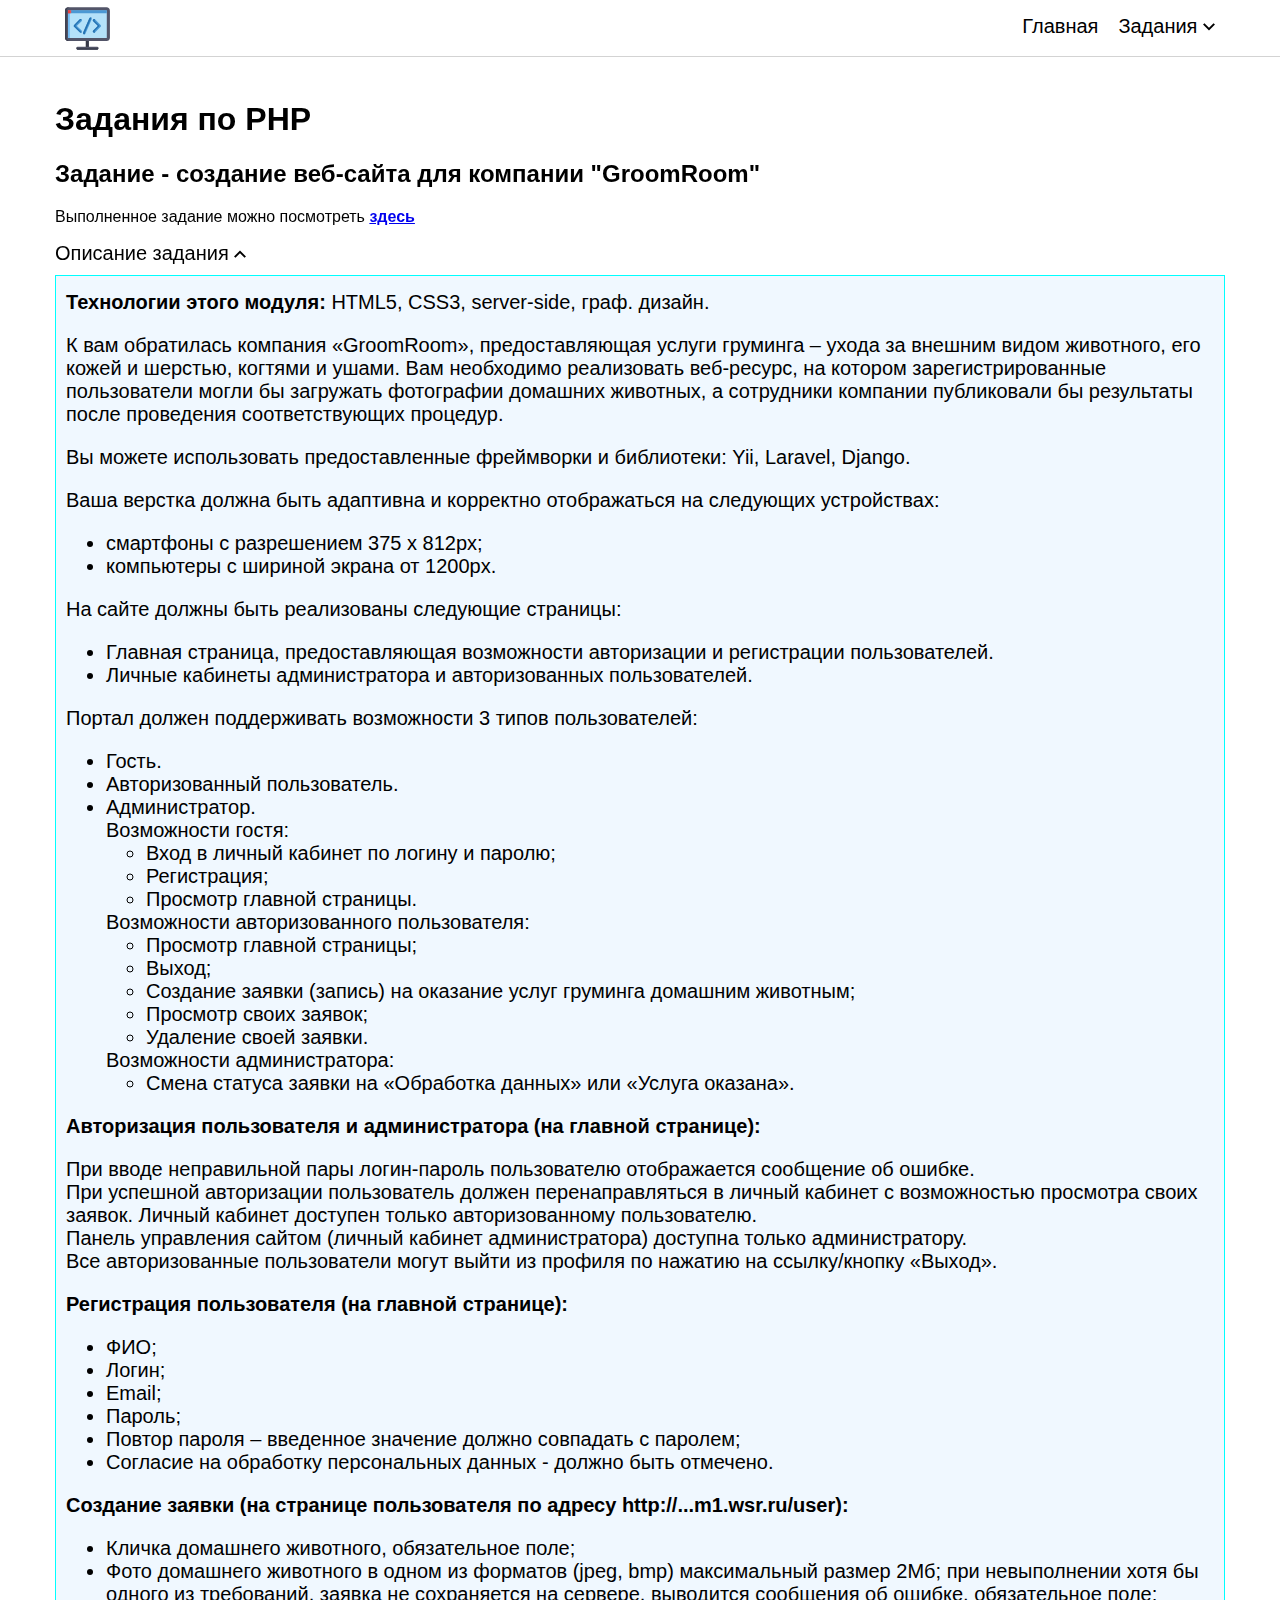
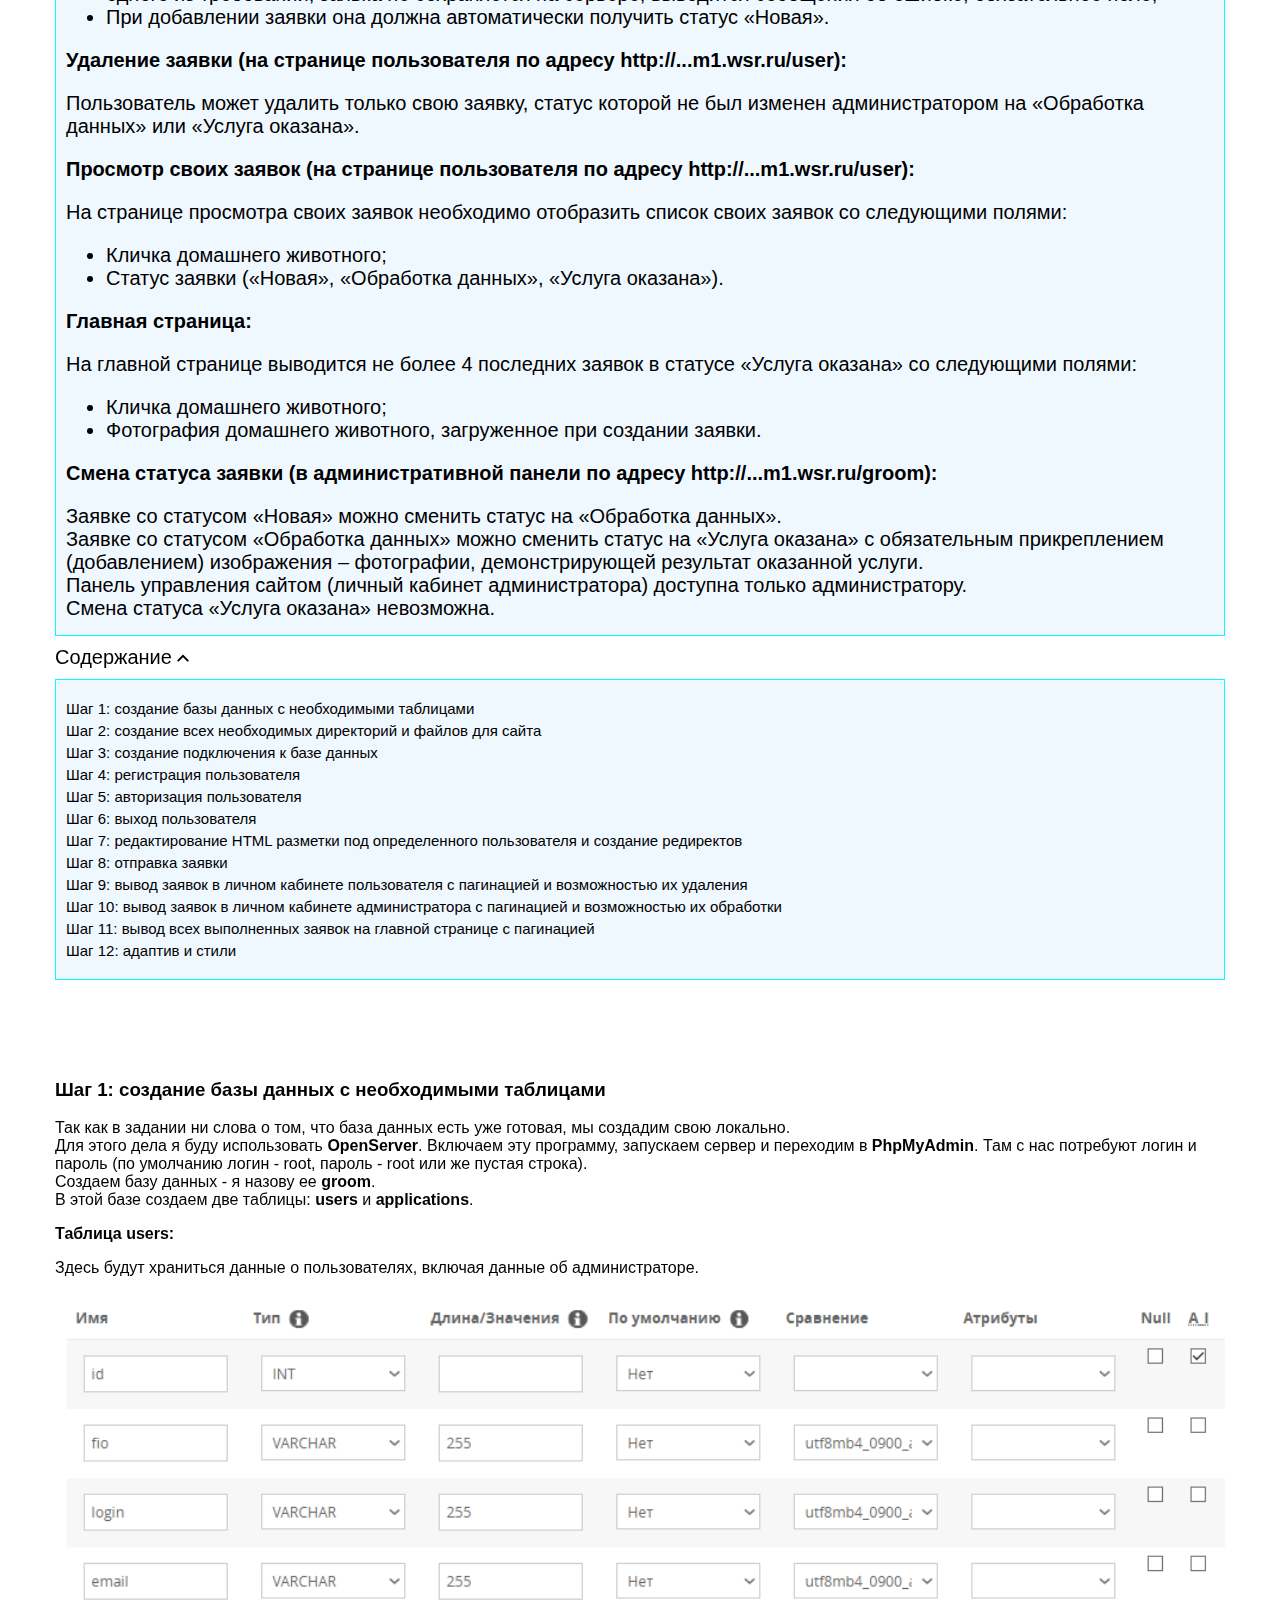
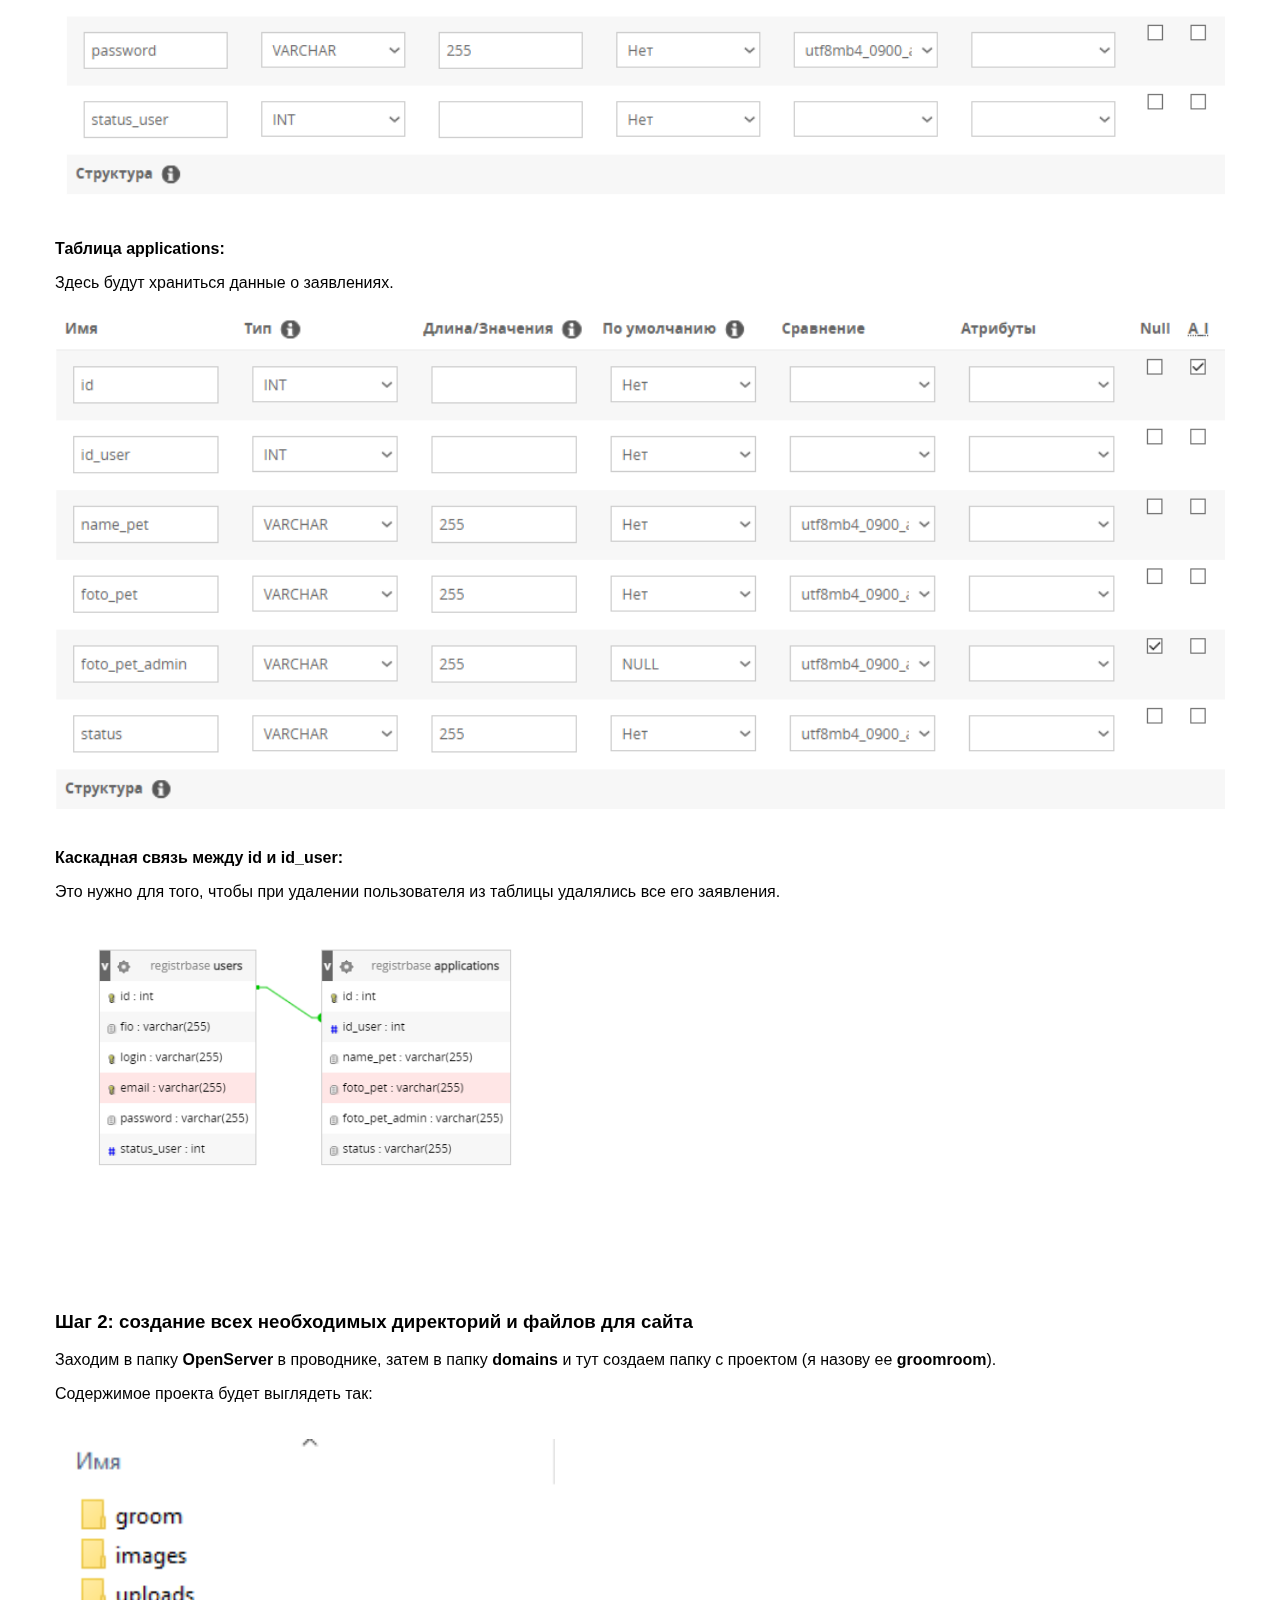
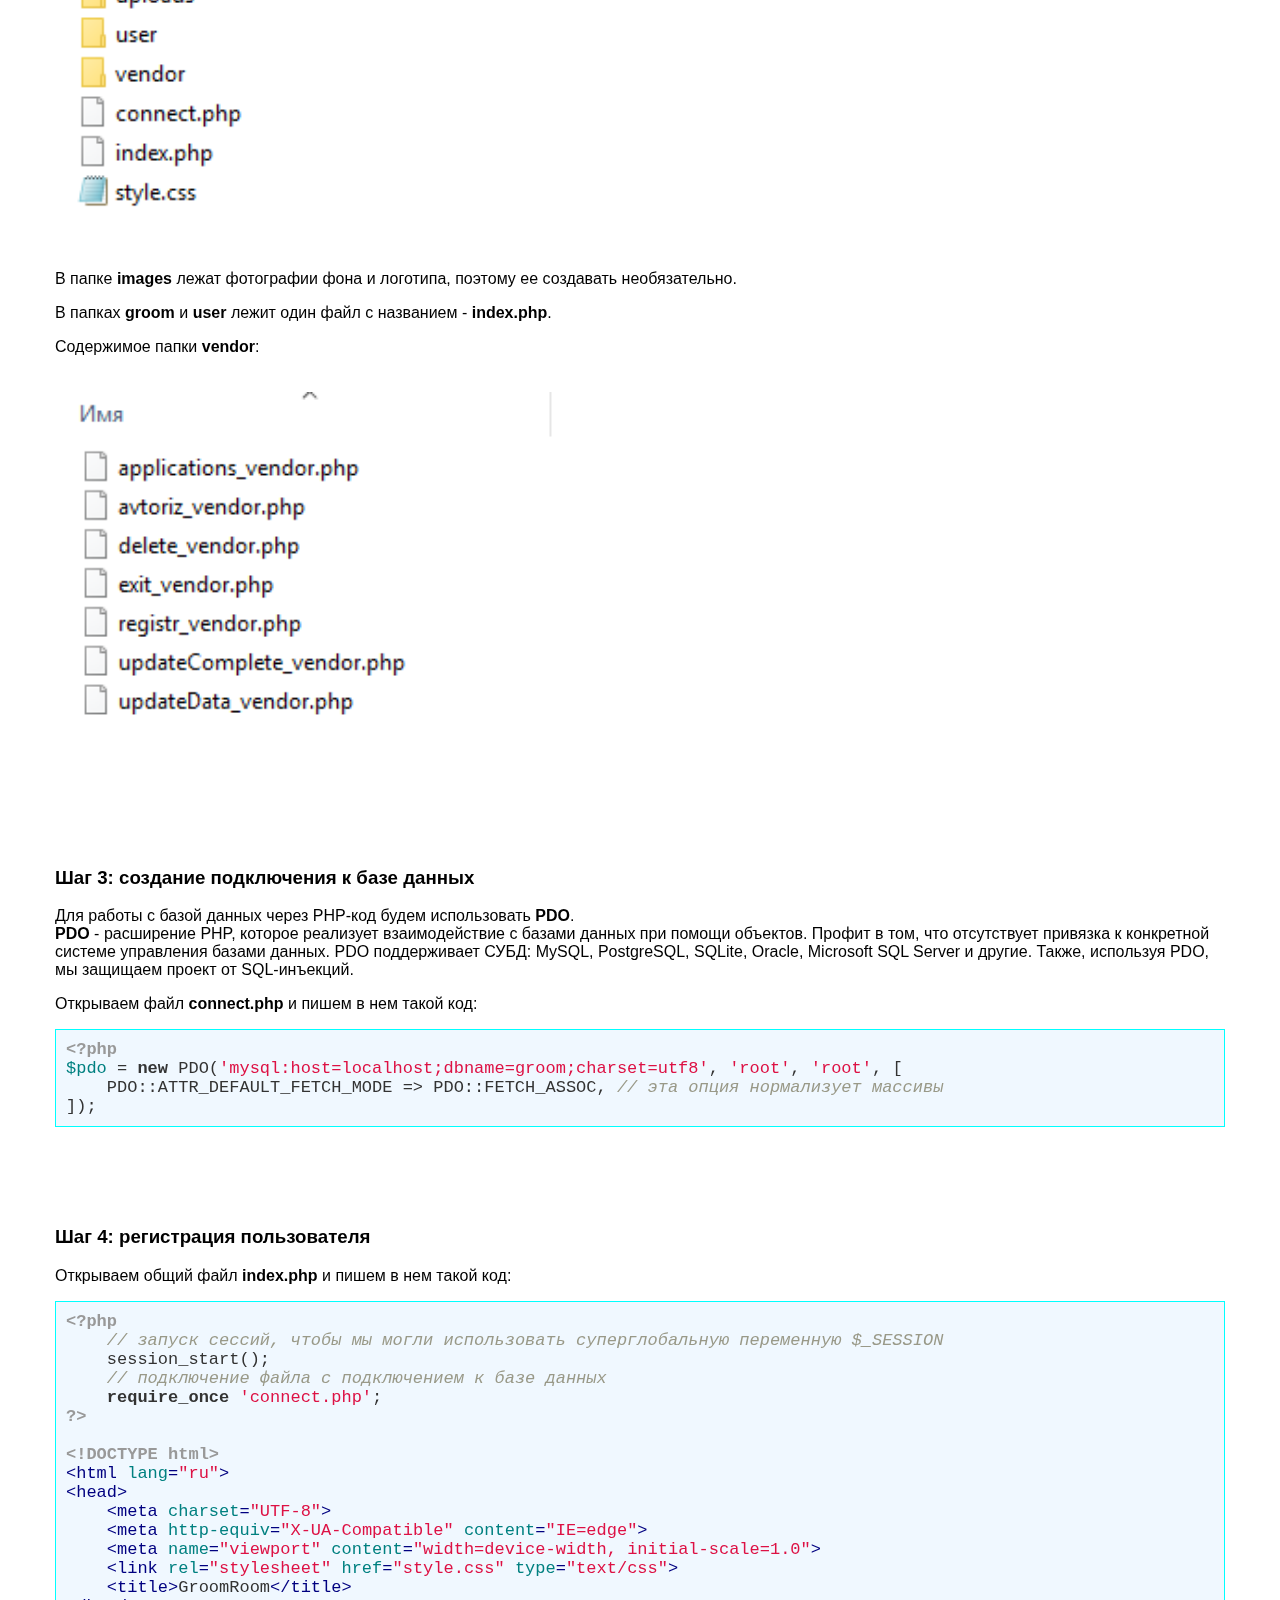
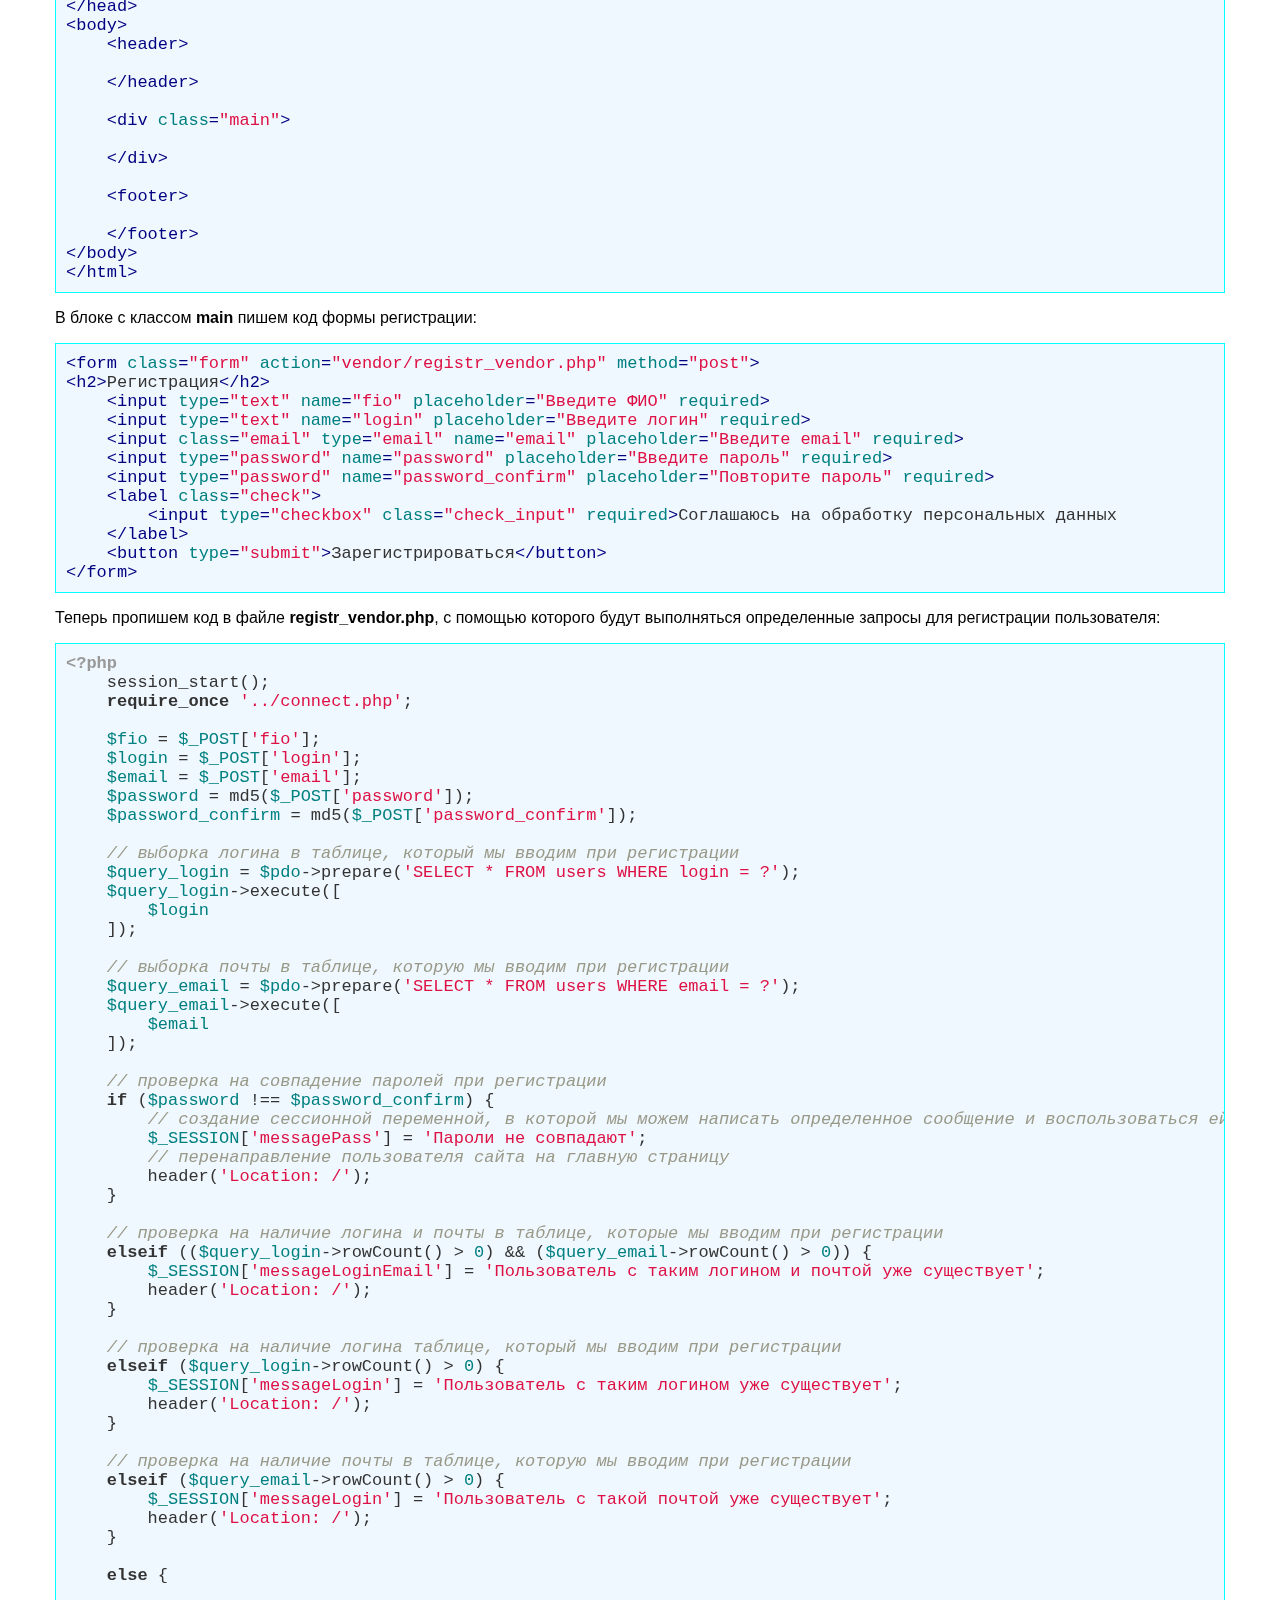
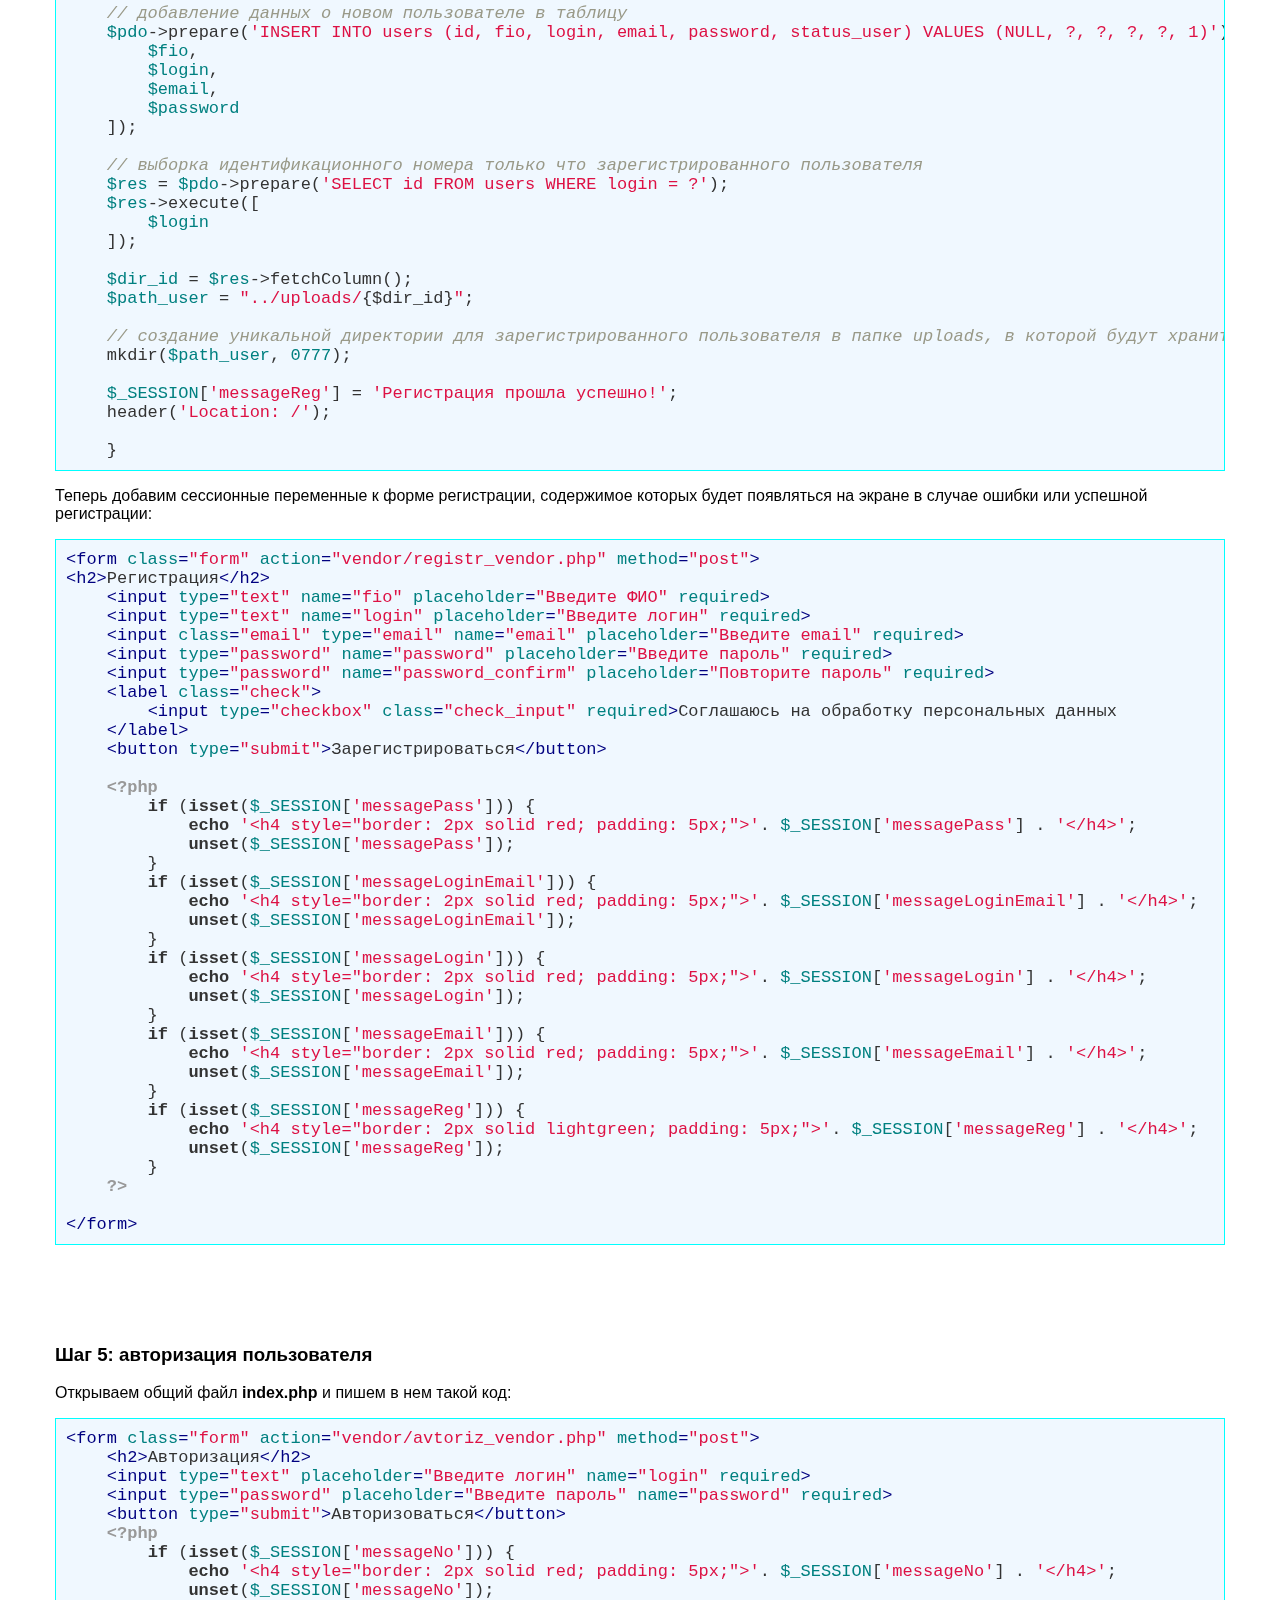
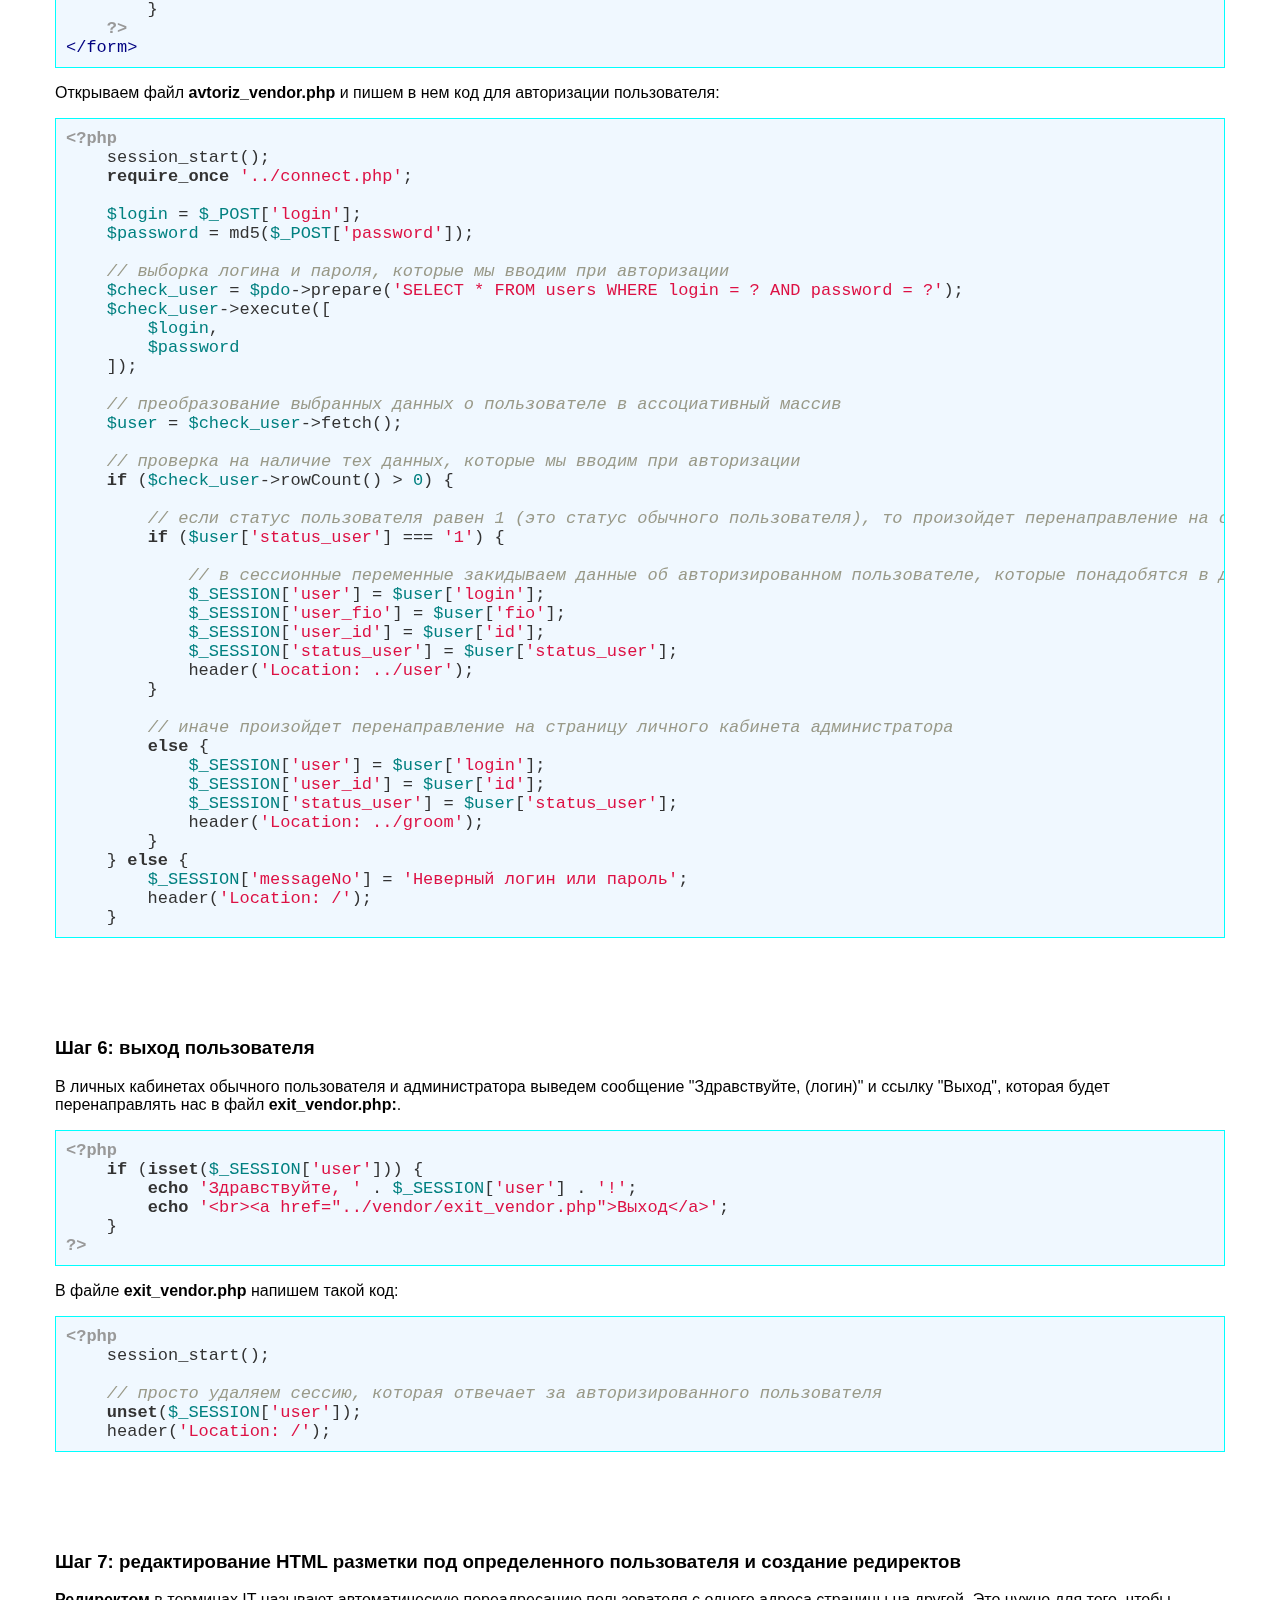
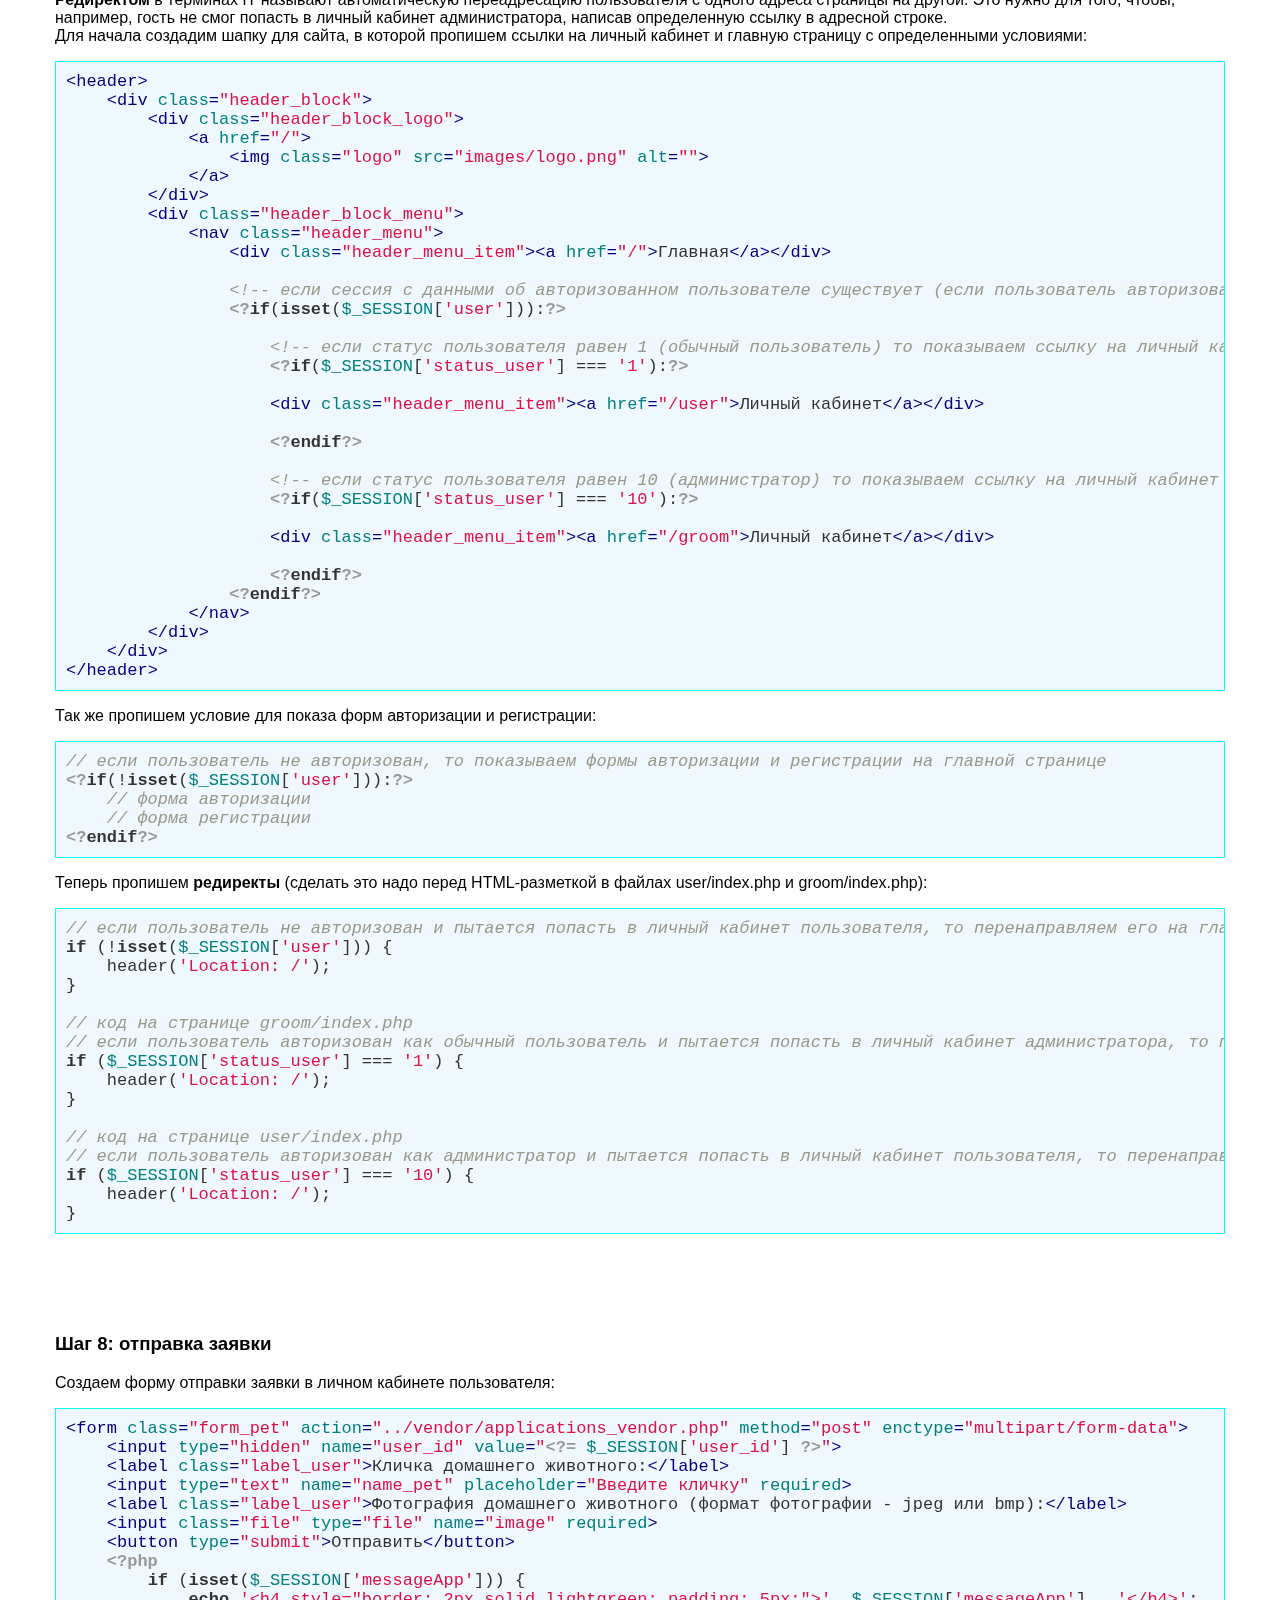
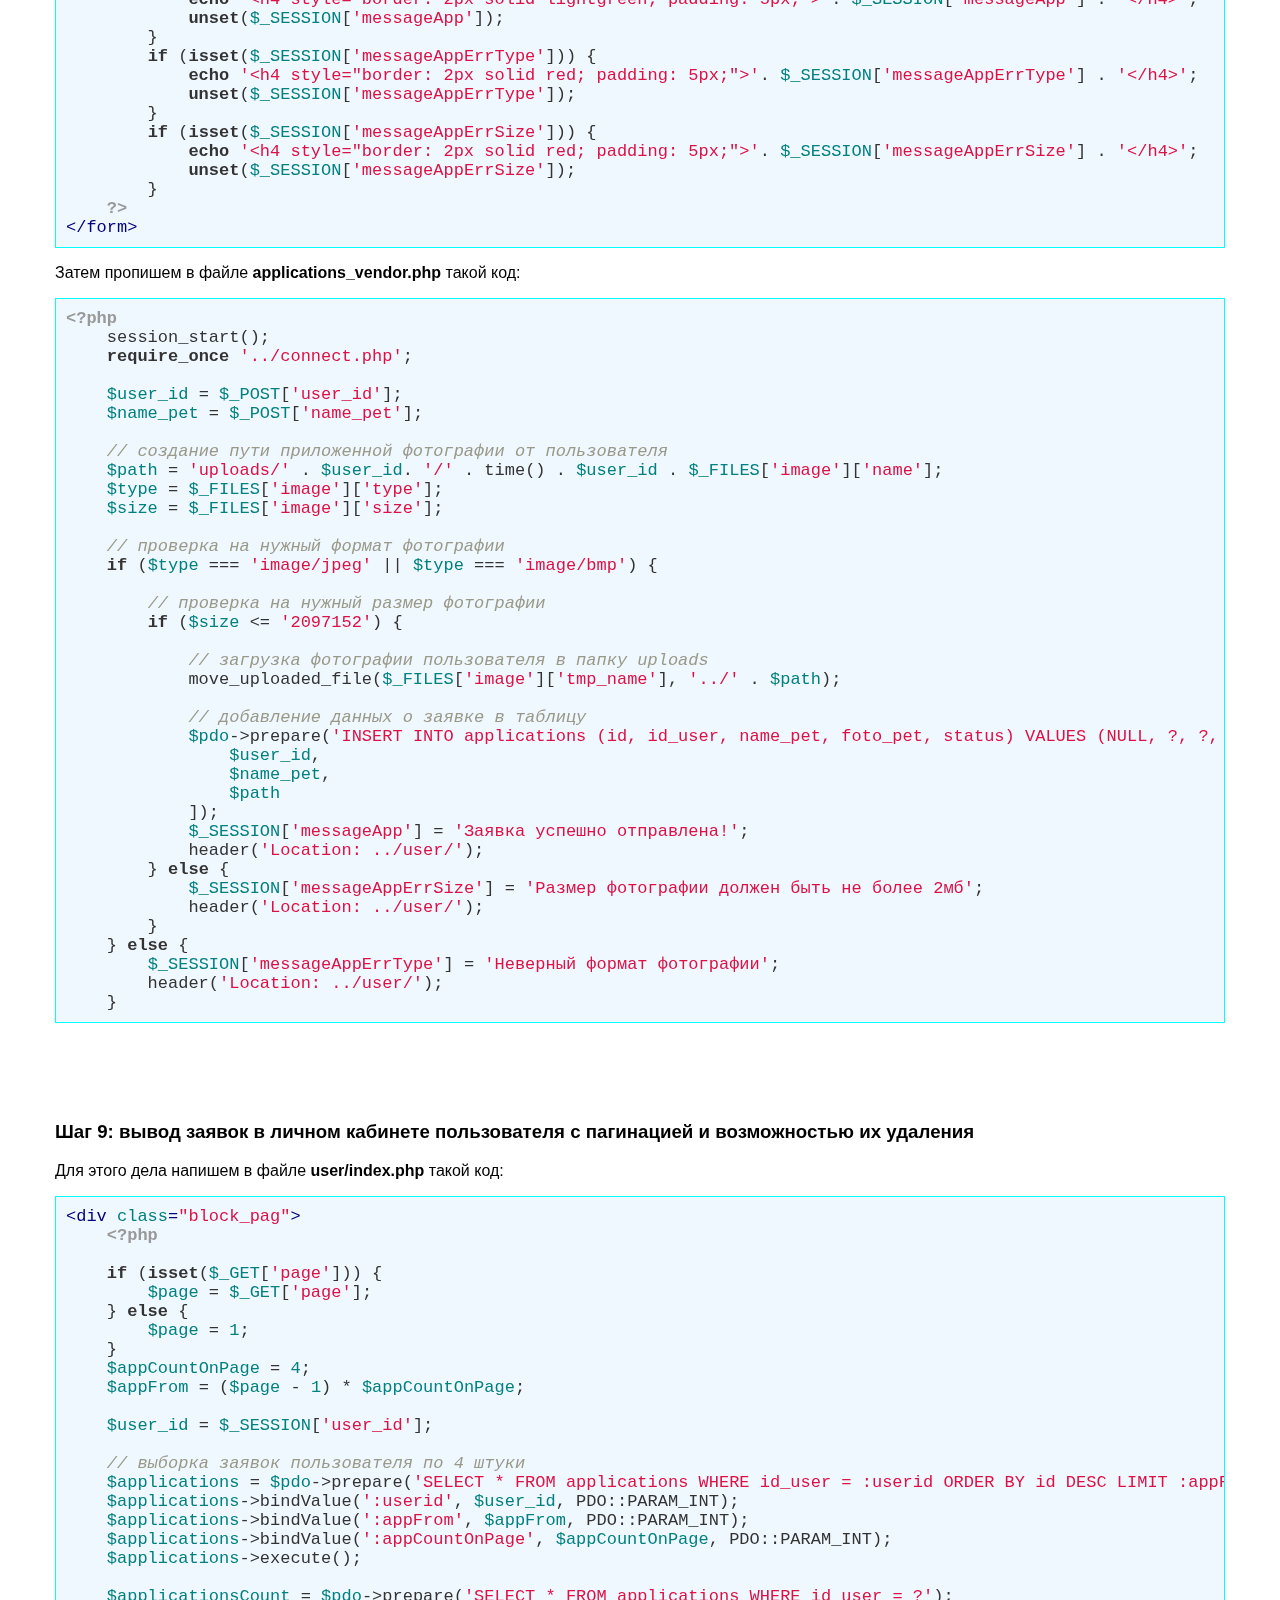
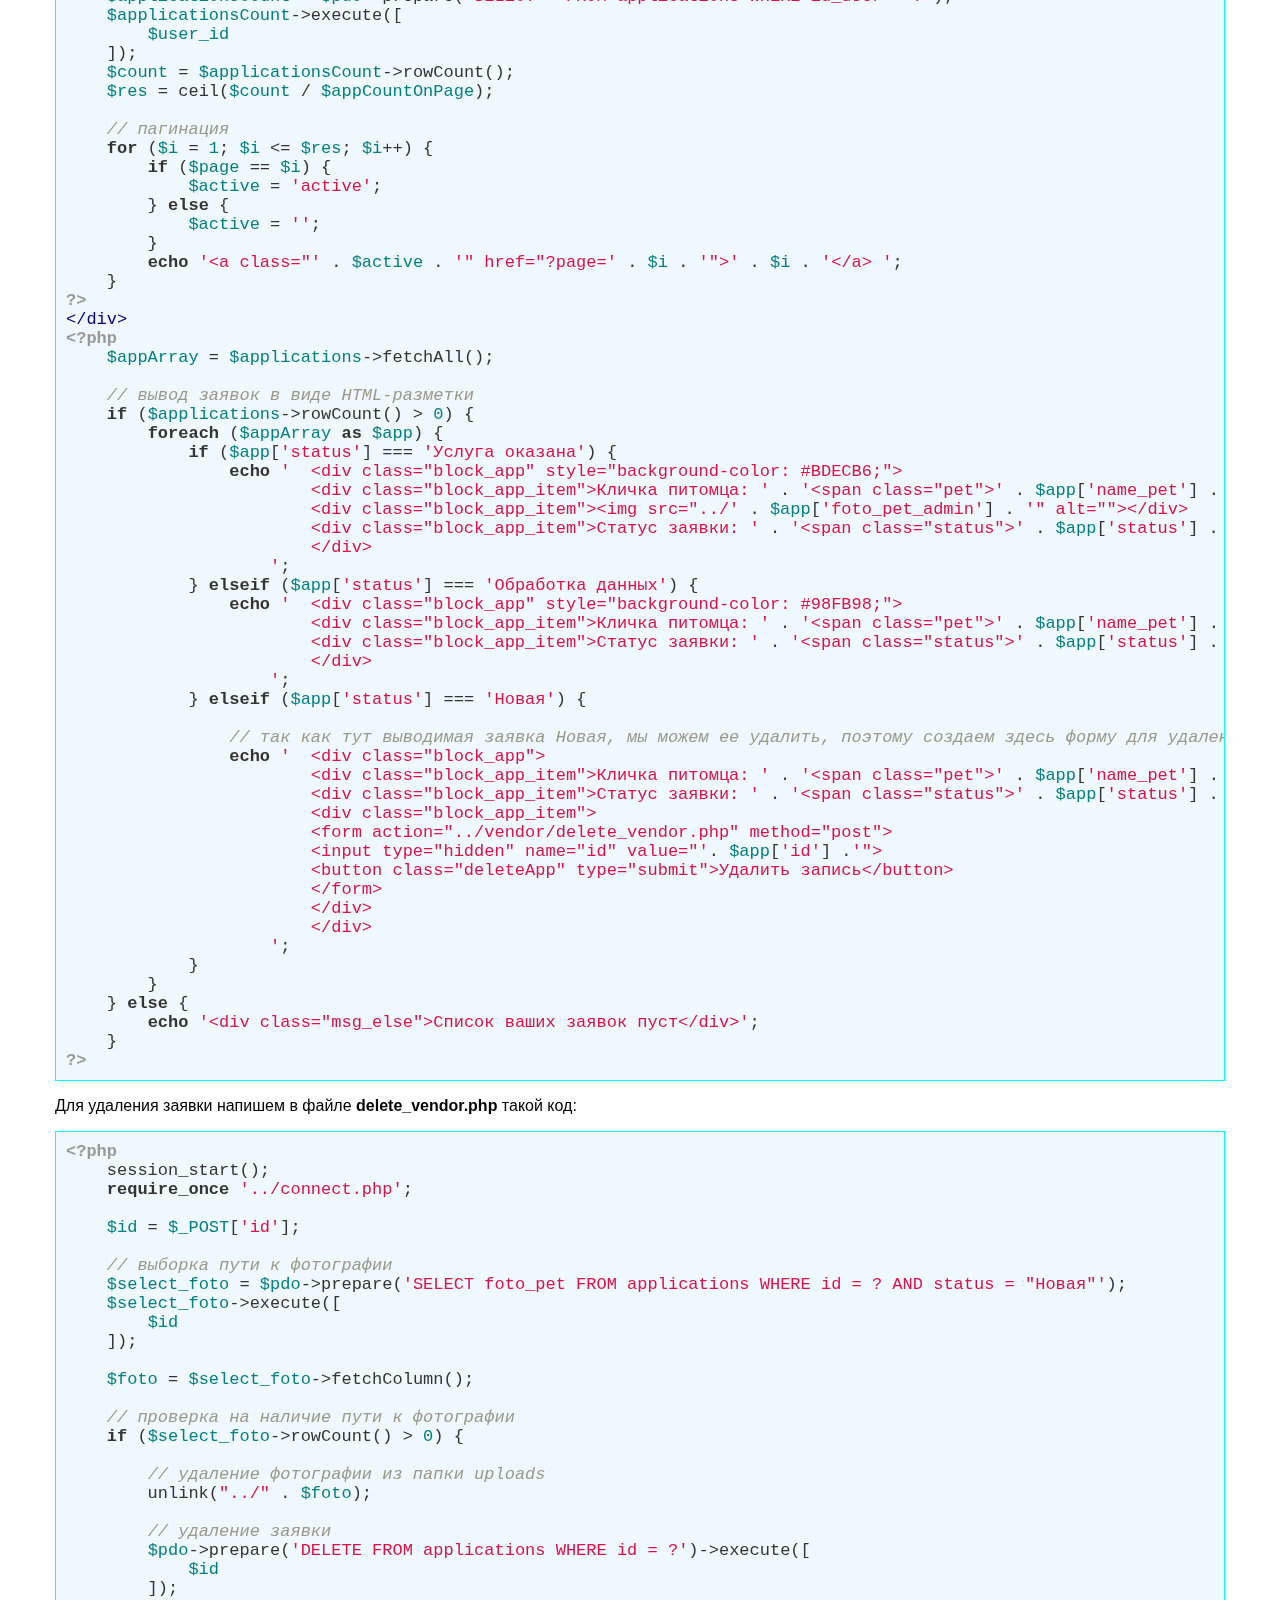
<file: tasks-php/task-phpGroomRoom.html>
<!DOCTYPE html>
<html lang="ru">
<head>
    <meta charset="UTF-8">
    <meta http-equiv="X-UA-Compatible" content="IE=edge">
    <meta name="viewport" content="width=device-width, initial-scale=1.0">
    <link rel="stylesheet" href="../css/style.css">
    <link rel="stylesheet" href="../js/styles/github.css">
    <title>Учебник - Задания по PHP</title>
</head>
<body>
    <header>
        <div class="block_header">
            <div class="block_logo">
                <a href="../index.html"><img class="logo" src="../images/logo.svg" alt=""></a>
            </div>
            <nav class="menu">
                <div class="menu_item"><a href="../index.html" class="menu_item_a">Главная</a></div>
                <div class="menu_item"><a href="#no_scroll" class="menu_item_a menu_tasks">Задания <img class="arrow_sub" src="../images/arrow-sub.svg" alt=""></a>
                    <div class="block_submenu">
                        <div class="submenu">
                            <div class="submenu_item"><a href="#no_scroll" class="submenu_item_a submenu_tasks_back">Задания <img class="arrow_sub arrow_back" src="../images/arrow-sub.svg" alt=""></a></div>
                            <div class="submenu_item"><a href="../php.html" class="submenu_item_a">PHP</a></div>
                            <div class="submenu_item"><a href="../javascript.html" class="submenu_item_a">JavaScript</a></div>
                        </div>
                    </div>
                    <div class="submenu_fon"></div>
                </div>
            </nav>
            <div class="burger_menu">
                <div class="line_one"></div>
                <div class="line_two"></div>
                <div class="line_three"></div>
            </div>
        </div>
    </header>

    <div class="main">

        <div class="block_top">
            <img class="arrow_up" src="../images/arrow-up.svg" alt="">
        </div>

        <h1>Задания по PHP</h1>
        <h2>Задание - создание веб-сайта для компании "GroomRoom"</h2>
        <p>Выполненное задание можно посмотреть <a href="http://j915927n.beget.tech" target="_blank"><b>здесь</b></a></p>
        
        <div class="selector_description">
            <div class="title_description">Описание задания <img class="arrow_description" src="../images/arrow-sub.svg" alt=""></div>
            <div class="block_description">
                <div class="description">

                    <b>Технологии этого модуля:</b> HTML5, CSS3, server-side, граф. дизайн.

                    <p>К вам обратилась компания «GroomRoom», предоставляющая услуги груминга – ухода
                    за внешним видом животного, его кожей и шерстью, когтями и ушами. Вам необходимо
                    реализовать веб-ресурс, на котором зарегистрированные пользователи могли бы загружать
                    фотографии домашних животных, а сотрудники компании публиковали бы результаты после
                    проведения соответствующих процедур.</p>

                    <p>Вы можете использовать предоставленные фреймворки и библиотеки: Yii, Laravel,
                    Django.</p>

                    <p>Ваша верстка должна быть адаптивна и корректно отображаться на
                    следующих устройствах:
                        <ul>
                            <li>смартфоны с разрешением 375 x 812px;</li>
                            <li>компьютеры с шириной экрана от 1200px.</li>
                        </ul>
                    </p>

                    <p>На сайте должны быть реализованы следующие страницы:
                        <ul>
                            <li>Главная страница, предоставляющая возможности авторизации и регистрации
                                пользователей.</li>
                            <li>Личные кабинеты администратора и авторизованных пользователей.</li>
                        </ul>
                    </p>

                    <p>Портал должен поддерживать возможности 3 типов пользователей:</p>
                        <ul>
                            <li>Гость.</li>
                            <li>Авторизованный пользователь.</li>
                            <li>Администратор.</li>
                            Возможности гостя:
                                <ul>
                                    <li>Вход в личный кабинет по логину и паролю;</li>
                                    <li>Регистрация;</li>
                                    <li>Просмотр главной страницы.</li>
                                </ul>
                            Возможности авторизованного пользователя:
                                <ul>
                                    <li>Просмотр главной страницы;</li>
                                    <li>Выход;</li>
                                    <li>Создание заявки (запись) на оказание услуг груминга домашним животным;</li>
                                    <li>Просмотр своих заявок;</li>
                                    <li>Удаление своей заявки.</li>
                                </ul>
                            Возможности администратора:
                                <ul>
                                    <li>Смена статуса заявки на «Обработка данных» или «Услуга оказана».</li>
                                </ul>
                        </ul>

                        <p><b>Авторизация пользователя и администратора (на главной странице):</b></p>
                        При вводе неправильной пары логин-пароль пользователю отображается сообщение
                        об ошибке.<br>
                        При успешной авторизации пользователь должен перенаправляться в личный кабинет
                        с возможностью просмотра своих заявок. Личный кабинет доступен только авторизованному
                        пользователю.<br>
                        Панель управления сайтом (личный кабинет администратора) доступна только
                        администратору.<br>
                        Все авторизованные пользователи могут выйти из профиля по нажатию на ссылку/кнопку
                        «Выход».

                        <p><b>Регистрация пользователя (на главной странице):</b></p>
                            <ul>
                                <li>ФИО;</li>
                                <li>Логин;</li>
                                <li>Email;</li>
                                <li>Пароль;</li>
                                <li>Повтор пароля – введенное значение должно совпадать с паролем;</li>
                                <li>Согласие на обработку персональных данных - должно быть отмечено.</li>
                            </ul>

                        <p><b>Создание заявки (на странице пользователя по адресу http://...m1.wsr.ru/user):</b></p>
                            <ul>
                                <li>Кличка домашнего животного, обязательное поле;</li>
                                <li>Фото домашнего животного в одном из форматов (jpeg, bmp) максимальный
                                    размер 2Мб; при невыполнении хотя бы одного из требований, заявка не
                                    сохраняется на сервере, выводится сообщения об ошибке, обязательное поле;</li>
                                <li>При добавлении заявки она должна автоматически получить статус «Новая».</li>
                            </ul>
                            
                        <p><b>Удаление заявки (на странице пользователя по адресу http://...m1.wsr.ru/user):</b></p>
                        Пользователь может удалить только свою заявку, статус которой не был изменен
                        администратором на «Обработка данных» или «Услуга оказана».<br>

                        <p><b>Просмотр своих заявок (на странице пользователя по адресу http://...m1.wsr.ru/user):</b></p>
                        На странице просмотра своих заявок необходимо отобразить список своих заявок со
                        следующими полями:<br>
                        <ul>
                            <li>Кличка домашнего животного;</li>
                            <li>Статус заявки («Новая», «Обработка данных», «Услуга оказана»).</li>
                        </ul>

                        <p><b>Главная страница:</b></p>
                        На главной странице выводится не более 4 последних заявок в статусе «Услуга
                        оказана» со следующими полями:<br>
                        <ul>
                            <li>Кличка домашнего животного;</li>
                            <li>Фотография домашнего животного, загруженное при создании заявки.</li>
                        </ul>

                        <p><b>Смена статуса заявки (в административной панели по адресу http://...m1.wsr.ru/groom):</b></p>
                        Заявке со статусом «Новая» можно сменить статус на «Обработка данных».<br>
                        Заявке со статусом «Обработка данных» можно сменить статус на «Услуга оказана» с
                        обязательным прикреплением (добавлением) изображения – фотографии, демонстрирующей
                        результат оказанной услуги.<br>
                        Панель управления сайтом (личный кабинет администратора) доступна только
                        администратору.<br>
                        Смена статуса «Услуга оказана» невозможна.

                    
                </div>
            </div>
        </div>
        
        <div class="selector_description">
            <div class="title_description">Содержание <img class="arrow_description" src="../images/arrow-sub.svg" alt=""></div>
            <div class="block_description">
                <div class="description">
                    <a href="#stepOne" class="description_item">Шаг 1: создание базы данных с необходимыми таблицами</a>
                    <a href="#stepTwo" class="description_item">Шаг 2: создание всех необходимых директорий и файлов для сайта</a>
                    <a href="#stepThree" class="description_item">Шаг 3: создание подключения к базе данных</a>
                    <a href="#stepFour" class="description_item">Шаг 4: регистрация пользователя</a>
                    <a href="#stepFive" class="description_item">Шаг 5: авторизация пользователя</a>
                    <a href="#stepSix" class="description_item">Шаг 6: выход пользователя</a>
                    <a href="#stepSeven" class="description_item">Шаг 7: редактирование HTML разметки под определенного пользователя и создание редиректов</a>
                    <a href="#stepEight" class="description_item">Шаг 8: отправка заявки</a>
                    <a href="#stepNine" class="description_item">Шаг 9: вывод заявок в личном кабинете пользователя с пагинацией и возможностью их удаления</a>
                    <a href="#stepTen" class="description_item">Шаг 10: вывод заявок в личном кабинете администратора с пагинацией и возможностью их обработки</a>
                    <a href="#stepEleven" class="description_item">Шаг 11: вывод всех выполненных заявок на главной странице с пагинацией</a>
                    <a href="#stepTwelve" class="description_item">Шаг 12: адаптив и стили</a>
                </div>
            </div>    
        </div>

        <h3 id="stepOne">Шаг 1: создание базы данных с необходимыми таблицами</h3>

        <p>
            Так как в задании ни слова о том, что база данных есть уже готовая, мы создадим свою локально.<br>
            Для этого дела я буду использовать <b>OpenServer</b>. 
            Включаем эту программу, запускаем сервер и переходим в <b>PhpMyAdmin</b>.
            Там с нас потребуют логин и пароль (по умолчанию логин - root, пароль - root или же пустая строка).<br>
            Создаем базу данных - я назову ее <b>groom</b>.<br>
            В этой базе создаем две таблицы: <b>users</b> и <b>applications</b>.<br>

            <p><b>Таблица users:</b></p>

            Здесь будут храниться данные о пользователях, включая данные об администраторе.<br>
            <img class="img_tasks" src="../images/skreenTableUsers.png" alt="">

            <p><b>Таблица applications:</b></p>

            Здесь будут храниться данные о заявлениях.<br>
            <img class="img_tasks" src="../images/skreenTableApplications.png" alt="">

            <p><b>Каскадная связь между id и id_user:</b></p>

            Это нужно для того, чтобы при удалении пользователя из таблицы удалялись все его заявления.<br>
            <img class="img_tasks img_small" src="../images/skreenTablesCommunication.png" alt="">
        </p>

        <h3 id="stepTwo">Шаг 2: создание всех необходимых директорий и файлов для сайта</h3>

        <p>
            Заходим в папку <b>OpenServer</b> в проводнике, 
            затем в папку <b>domains</b> и тут создаем папку с проектом (я назову ее <b>groomroom</b>).<br>
            <p>Содержимое проекта будет выглядеть так:</p>
            <img class="img_tasks img_small" src="../images/skreenProjectGroomRoom.png" alt=""><br>
            <p>В папке <b>images</b> лежат фотографии фона и логотипа, поэтому ее создавать необязательно.</p>
            <p>В папках <b>groom</b> и <b>user</b> лежит один файл с названием - <b>index.php</b>.</p>
            <p>Содержимое папки <b>vendor</b>:</p>
            <img class="img_tasks img_small" src="../images/skreenProjectGroomRoomVendor.png" alt="">
        </p>

        <h3 id="stepThree">Шаг 3: создание подключения к базе данных</h3>

        <p>
            Для работы с базой данных через PHP-код будем использовать <b>PDO</b>.<br>
            <b>PDO</b> - расширение PHP, которое реализует взаимодействие с 
            базами данных при помощи объектов. Профит в том, 
            что отсутствует привязка к конкретной системе управления 
            базами данных. 
            PDO поддерживает СУБД: MySQL, PostgreSQL, SQLite, Oracle, Microsoft SQL Server и другие.
            Также, используя PDO, мы защищаем проект от SQL-инъекций.

            <p>Открываем файл <b>connect.php</b> и пишем в нем такой код:</p>
        
<pre><code>&lt;?php
$pdo = new PDO('mysql:host=localhost;dbname=groom;charset=utf8', 'root', 'root', [
    PDO::ATTR_DEFAULT_FETCH_MODE => PDO::FETCH_ASSOC, // эта опция нормализует массивы
]);
</code></pre>
    
        </p>

        <h3 id="stepFour">Шаг 4: регистрация пользователя</h3>

        <p>Открываем общий файл <b>index.php</b> и пишем в нем такой код:</p>

<pre><code>&lt;?php
    // запуск сессий, чтобы мы могли использовать суперглобальную переменную $_SESSION
    session_start();
    // подключение файла с подключением к базе данных
    require_once 'connect.php';
?>

&lt;!DOCTYPE html>
&lt;html lang="ru">
&lt;head>
    &lt;meta charset="UTF-8">
    &lt;meta http-equiv="X-UA-Compatible" content="IE=edge">
    &lt;meta name="viewport" content="width=device-width, initial-scale=1.0">
    &lt;link rel="stylesheet" href="style.css" type="text/css">
    &lt;title>GroomRoom&lt;/title>
&lt;/head>
&lt;body>
    &lt;header>

    &lt;/header>

    &lt;div class="main">

    &lt;/div>

    &lt;footer>
        
    &lt;/footer>
&lt;/body>
&lt;/html>
</code></pre>
        
        <p>В блоке с классом <b>main</b> пишем код формы регистрации:</p>

<pre><code>&lt;form class="form" action="vendor/registr_vendor.php" method="post">
&lt;h2>Регистрация&lt;/h2>
    &lt;input type="text" name="fio" placeholder="Введите ФИО" required>
    &lt;input type="text" name="login" placeholder="Введите логин" required>
    &lt;input class="email" type="email" name="email" placeholder="Введите email" required>
    &lt;input type="password" name="password" placeholder="Введите пароль" required>
    &lt;input type="password" name="password_confirm" placeholder="Повторите пароль" required>
    &lt;label class="check">
        &lt;input type="checkbox" class="check_input" required>Соглашаюсь на обработку персональных данных
    &lt;/label>
    &lt;button type="submit">Зарегистрироваться&lt;/button>
&lt;/form>
</code></pre>

        <p>Теперь пропишем код в файле <b>registr_vendor.php</b>, с помощью 
        которого будут выполняться определенные запросы для регистрации пользователя:</p>

<pre><code>&lt;?php
    session_start();
    require_once '../connect.php';

    $fio = $_POST['fio'];
    $login = $_POST['login'];
    $email = $_POST['email'];
    $password = md5($_POST['password']);
    $password_confirm = md5($_POST['password_confirm']);

    // выборка логина в таблице, который мы вводим при регистрации
    $query_login = $pdo->prepare('SELECT * FROM users WHERE login = ?');
    $query_login->execute([
        $login
    ]);

    // выборка почты в таблице, которую мы вводим при регистрации
    $query_email = $pdo->prepare('SELECT * FROM users WHERE email = ?');
    $query_email->execute([
        $email
    ]);

    // проверка на совпадение паролей при регистрации
    if ($password !== $password_confirm) {
        // создание сессионной переменной, в которой мы можем написать определенное сообщение и воспользоваться ей на других страницах
        $_SESSION['messagePass'] = 'Пароли не совпадают';
        // перенаправление пользователя сайта на главную страницу
        header('Location: /');
    } 

    // проверка на наличие логина и почты в таблице, которые мы вводим при регистрации
    elseif (($query_login->rowCount() > 0) && ($query_email->rowCount() > 0)) {
        $_SESSION['messageLoginEmail'] = 'Пользователь с таким логином и почтой уже существует';
        header('Location: /');
    }

    // проверка на наличие логина таблице, который мы вводим при регистрации
    elseif ($query_login->rowCount() > 0) {
        $_SESSION['messageLogin'] = 'Пользователь с таким логином уже существует';
        header('Location: /');
    }

    // проверка на наличие почты в таблице, которую мы вводим при регистрации
    elseif ($query_email->rowCount() > 0) {
        $_SESSION['messageLogin'] = 'Пользователь с такой почтой уже существует';
        header('Location: /');
    }
    
    else {
    
    // добавление данных о новом пользователе в таблицу
    $pdo->prepare('INSERT INTO users (id, fio, login, email, password, status_user) VALUES (NULL, ?, ?, ?, ?, 1)')->execute([
        $fio,
        $login,
        $email,
        $password
    ]);

    // выборка идентификационного номера только что зарегистрированного пользователя
    $res = $pdo->prepare('SELECT id FROM users WHERE login = ?');
    $res->execute([
        $login
    ]);
    
    $dir_id = $res->fetchColumn();
    $path_user = "../uploads/{$dir_id}";

    // создание уникальной директории для зарегистрированного пользователя в папке uploads, в которой будут храниться фотографии
    mkdir($path_user, 0777);
    
    $_SESSION['messageReg'] = 'Регистрация прошла успешно!';
    header('Location: /');
    
    }
</code></pre>

        <p>Теперь добавим сессионные переменные к форме 
        регистрации, содержимое которых будет появляться на экране в случае ошибки или успешной регистрации:</p>
   
<pre><code>&lt;form class="form" action="vendor/registr_vendor.php" method="post">
&lt;h2>Регистрация&lt;/h2>
    &lt;input type="text" name="fio" placeholder="Введите ФИО" required>
    &lt;input type="text" name="login" placeholder="Введите логин" required>
    &lt;input class="email" type="email" name="email" placeholder="Введите email" required>
    &lt;input type="password" name="password" placeholder="Введите пароль" required>
    &lt;input type="password" name="password_confirm" placeholder="Повторите пароль" required>
    &lt;label class="check">
        &lt;input type="checkbox" class="check_input" required>Соглашаюсь на обработку персональных данных
    &lt;/label>
    &lt;button type="submit">Зарегистрироваться&lt;/button>

    &lt;?php
        if (isset($_SESSION['messagePass'])) {
            echo '&lt;h4 style="border: 2px solid red; padding: 5px;">'. $_SESSION['messagePass'] . '&lt;/h4>';
            unset($_SESSION['messagePass']);
        }
        if (isset($_SESSION['messageLoginEmail'])) {
            echo '&lt;h4 style="border: 2px solid red; padding: 5px;">'. $_SESSION['messageLoginEmail'] . '&lt;/h4>';
            unset($_SESSION['messageLoginEmail']);
        }
        if (isset($_SESSION['messageLogin'])) {
            echo '&lt;h4 style="border: 2px solid red; padding: 5px;">'. $_SESSION['messageLogin'] . '&lt;/h4>';
            unset($_SESSION['messageLogin']);
        }
        if (isset($_SESSION['messageEmail'])) {
            echo '&lt;h4 style="border: 2px solid red; padding: 5px;">'. $_SESSION['messageEmail'] . '&lt;/h4>';
            unset($_SESSION['messageEmail']);
        }
        if (isset($_SESSION['messageReg'])) {
            echo '&lt;h4 style="border: 2px solid lightgreen; padding: 5px;">'. $_SESSION['messageReg'] . '&lt;/h4>';
            unset($_SESSION['messageReg']);
        }
    ?>

&lt;/form>
</code></pre>

        <h3 id="stepFive">Шаг 5: авторизация пользователя</h3>

        <p>Открываем общий файл <b>index.php</b> и пишем в нем такой код:</p>
   
<pre><code>&lt;form class="form" action="vendor/avtoriz_vendor.php" method="post">
    &lt;h2>Авторизация&lt;/h2>
    &lt;input type="text" placeholder="Введите логин" name="login" required>
    &lt;input type="password" placeholder="Введите пароль" name="password" required>
    &lt;button type="submit">Авторизоваться&lt;/button>
    &lt;?php
        if (isset($_SESSION['messageNo'])) {
            echo '&lt;h4 style="border: 2px solid red; padding: 5px;">'. $_SESSION['messageNo'] . '&lt;/h4>';
            unset($_SESSION['messageNo']);
        }
    ?>
&lt;/form>
</code></pre>

        <p>Открываем файл <b>avtoriz_vendor.php</b> и пишем в нем код для авторизации пользователя:</p>

<pre><code>&lt;?php
    session_start();
    require_once '../connect.php';

    $login = $_POST['login'];
    $password = md5($_POST['password']);

    // выборка логина и пароля, которые мы вводим при авторизации
    $check_user = $pdo->prepare('SELECT * FROM users WHERE login = ? AND password = ?');
    $check_user->execute([
        $login,
        $password
    ]);

    // преобразование выбранных данных о пользователе в ассоциативный массив
    $user = $check_user->fetch();

    // проверка на наличие тех данных, которые мы вводим при авторизации
    if ($check_user->rowCount() > 0) {

        // если статус пользователя равен 1 (это статус обычного пользователя), то произойдет перенаправление на страницу личного кабинета пользователя
        if ($user['status_user'] === '1') {

            // в сессионные переменные закидываем данные об авторизированном пользователе, которые понадобятся в дальнейшем
            $_SESSION['user'] = $user['login'];
            $_SESSION['user_fio'] = $user['fio'];
            $_SESSION['user_id'] = $user['id'];
            $_SESSION['status_user'] = $user['status_user'];
            header('Location: ../user');
        } 
        
        // иначе произойдет перенаправление на страницу личного кабинета администратора
        else {
            $_SESSION['user'] = $user['login'];
            $_SESSION['user_id'] = $user['id'];
            $_SESSION['status_user'] = $user['status_user'];
            header('Location: ../groom');
        }
    } else {
        $_SESSION['messageNo'] = 'Неверный логин или пароль';
        header('Location: /');
    }
</code></pre>

        <h3 id="stepSix">Шаг 6: выход пользователя</h3>

        <p>В личных кабинетах обычного пользователя и администратора 
        выведем сообщение "Здравствуйте, (логин)" и ссылку "Выход", 
        которая будет перенаправлять нас в файл <b>exit_vendor.php:</b>.</p>
        
<pre><code>&lt;?php
    if (isset($_SESSION['user'])) {
        echo 'Здравствуйте, ' . $_SESSION['user'] . '!';
        echo '&lt;br>&lt;a href="../vendor/exit_vendor.php">Выход&lt;/a>';
    }
?>
</code></pre>

        <p>В файле <b>exit_vendor.php</b> напишем такой код:</p>

<pre><code>&lt;?php
    session_start();

    // просто удаляем сессию, которая отвечает за авторизированного пользователя
    unset($_SESSION['user']);
    header('Location: /');
</code></pre>

        <h3 id="stepSeven">Шаг 7: редактирование HTML разметки под определенного пользователя и создание редиректов</h3>

        <p><b>Редиректом</b> в терминах IT называют автоматическую 
        переадресацию пользователя с одного адреса страницы на другой. 
        Это нужно для того, чтобы, например, гость не смог попасть в 
        личный кабинет администратора, написав определенную ссылку в адресной строке.<br>
        Для начала создадим шапку для сайта, 
        в которой пропишем ссылки на личный кабинет и главную страницу с определенными условиями:</p>

<pre><code>&lt;header>
    &lt;div class="header_block">
        &lt;div class="header_block_logo">
            &lt;a href="/">
                &lt;img class="logo" src="images/logo.png" alt="">
            &lt;/a>
        &lt;/div>
        &lt;div class="header_block_menu">
            &lt;nav class="header_menu">
                &lt;div class="header_menu_item">&lt;a href="/">Главная&lt;/a>&lt;/div>

                &lt;!-- если сессия с данными об авторизованном пользователе существует (если пользователь авторизован), то показываем ссылку на личный кабинет -->
                &lt;?if(isset($_SESSION['user'])):?>

                    &lt;!-- если статус пользователя равен 1 (обычный пользователь) то показываем ссылку на личный кабинет обычного пользователя -->
                    &lt;?if($_SESSION['status_user'] === '1'):?>

                    &lt;div class="header_menu_item">&lt;a href="/user">Личный кабинет&lt;/a>&lt;/div>

                    &lt;?endif?>

                    &lt;!-- если статус пользователя равен 10 (администратор) то показываем ссылку на личный кабинет администратора -->
                    &lt;?if($_SESSION['status_user'] === '10'):?>

                    &lt;div class="header_menu_item">&lt;a href="/groom">Личный кабинет&lt;/a>&lt;/div>

                    &lt;?endif?>
                &lt;?endif?>
            &lt;/nav>
        &lt;/div>
    &lt;/div>
&lt;/header>
</code></pre>

        <p>Так же пропишем условие для показа форм авторизации и регистрации:</p>

<pre><code>// если пользователь не авторизован, то показываем формы авторизации и регистрации на главной странице
&lt;?if(!isset($_SESSION['user'])):?>
    // форма авторизации
    // форма регистрации
&lt;?endif?>
</code></pre>

        <p>Теперь пропишем <b>редиректы</b> (сделать это надо перед HTML-разметкой в файлах user/index.php и groom/index.php):</p>

<pre><code>// если пользователь не авторизован и пытается попасть в личный кабинет пользователя, то перенаправляем его на главную страницу
if (!isset($_SESSION['user'])) {
    header('Location: /');
}

// код на странице groom/index.php
// если пользователь авторизован как обычный пользователь и пытается попасть в личный кабинет администратора, то перенаправляем его на главную страницу
if ($_SESSION['status_user'] === '1') {
    header('Location: /');
}

// код на странице user/index.php
// если пользователь авторизован как администратор и пытается попасть в личный кабинет пользователя, то перенаправляем его на главную страницу
if ($_SESSION['status_user'] === '10') {
    header('Location: /');
}
</code></pre>

        <h3 id="stepEight">Шаг 8: отправка заявки</h3>

        <p>Создаем форму отправки заявки в личном кабинете пользователя:</p>

<pre><code>&lt;form class="form_pet" action="../vendor/applications_vendor.php" method="post" enctype="multipart/form-data">
    &lt;input type="hidden" name="user_id" value="&lt;?= $_SESSION['user_id'] ?>">
    &lt;label class="label_user">Кличка домашнего животного:&lt;/label>
    &lt;input type="text" name="name_pet" placeholder="Введите кличку" required>
    &lt;label class="label_user">Фотография домашнего животного (формат фотографии - jpeg или bmp):&lt;/label>
    &lt;input class="file" type="file" name="image" required>
    &lt;button type="submit">Отправить&lt;/button> 
    &lt;?php
        if (isset($_SESSION['messageApp'])) {
            echo '&lt;h4 style="border: 2px solid lightgreen; padding: 5px;">'. $_SESSION['messageApp'] . '&lt;/h4>';
            unset($_SESSION['messageApp']);
        }
        if (isset($_SESSION['messageAppErrType'])) {
            echo '&lt;h4 style="border: 2px solid red; padding: 5px;">'. $_SESSION['messageAppErrType'] . '&lt;/h4>';
            unset($_SESSION['messageAppErrType']);
        }
        if (isset($_SESSION['messageAppErrSize'])) {
            echo '&lt;h4 style="border: 2px solid red; padding: 5px;">'. $_SESSION['messageAppErrSize'] . '&lt;/h4>';
            unset($_SESSION['messageAppErrSize']);
        }
    ?>
&lt;/form>
</code></pre>

        <p>Затем пропишем в файле <b>applications_vendor.php</b> такой код:</p>

<pre><code>&lt;?php
    session_start();
    require_once '../connect.php';

    $user_id = $_POST['user_id'];
    $name_pet = $_POST['name_pet'];

    // создание пути приложенной фотографии от пользователя
    $path = 'uploads/' . $user_id. '/' . time() . $user_id . $_FILES['image']['name'];
    $type = $_FILES['image']['type'];
    $size = $_FILES['image']['size'];

    // проверка на нужный формат фотографии
    if ($type === 'image/jpeg' || $type === 'image/bmp') {

        // проверка на нужный размер фотографии
        if ($size &lt;= '2097152') {

            // загрузка фотографии пользователя в папку uploads
            move_uploaded_file($_FILES['image']['tmp_name'], '../' . $path);

            // добавление данных о заявке в таблицу
            $pdo->prepare('INSERT INTO applications (id, id_user, name_pet, foto_pet, status) VALUES (NULL, ?, ?, ?, "Новая")')->execute([
                $user_id,
                $name_pet,
                $path
            ]);
            $_SESSION['messageApp'] = 'Заявка успешно отправлена!';
            header('Location: ../user/');
        } else {
            $_SESSION['messageAppErrSize'] = 'Размер фотографии должен быть не более 2мб';
            header('Location: ../user/');
        }
    } else {
        $_SESSION['messageAppErrType'] = 'Неверный формат фотографии';
        header('Location: ../user/');
    }
</code></pre>

        <h3 id="stepNine">Шаг 9: вывод заявок в личном кабинете пользователя с пагинацией и возможностью их удаления</h3>

        <p>Для этого дела напишем в файле <b>user/index.php</b> такой код:</p>

<pre><code>&lt;div class="block_pag">
    &lt;?php
    
    if (isset($_GET['page'])) {
        $page = $_GET['page'];
    } else {
        $page = 1;
    }
    $appCountOnPage = 4;
    $appFrom = ($page - 1) * $appCountOnPage;
    
    $user_id = $_SESSION['user_id'];

    // выборка заявок пользователя по 4 штуки
    $applications = $pdo->prepare('SELECT * FROM applications WHERE id_user = :userid ORDER BY id DESC LIMIT :appFrom,:appCountOnPage');
    $applications->bindValue(':userid', $user_id, PDO::PARAM_INT);
    $applications->bindValue(':appFrom', $appFrom, PDO::PARAM_INT);
    $applications->bindValue(':appCountOnPage', $appCountOnPage, PDO::PARAM_INT);
    $applications->execute();

    $applicationsCount = $pdo->prepare('SELECT * FROM applications WHERE id_user = ?');
    $applicationsCount->execute([
        $user_id
    ]);
    $count = $applicationsCount->rowCount();
    $res = ceil($count / $appCountOnPage);

    // пагинация
    for ($i = 1; $i <= $res; $i++) {
        if ($page == $i) {
            $active = 'active';
        } else {
            $active = '';
        }
        echo '&lt;a class="' . $active . '" href="?page=' . $i . '">' . $i . '&lt;/a> ';
    }
?>
&lt;/div>
&lt;?php
    $appArray = $applications->fetchAll();

    // вывод заявок в виде HTML-разметки
    if ($applications->rowCount() > 0) {
        foreach ($appArray as $app) {
            if ($app['status'] === 'Услуга оказана') {
                echo '  &lt;div class="block_app" style="background-color: #BDECB6;">
                        &lt;div class="block_app_item">Кличка питомца: ' . '&lt;span class="pet">' . $app['name_pet'] . '&lt;/span>' . '&lt;/div>
                        &lt;div class="block_app_item">&lt;img src="../' . $app['foto_pet_admin'] . '" alt="">&lt;/div>
                        &lt;div class="block_app_item">Статус заявки: ' . '&lt;span class="status">' . $app['status'] . '&lt;/span>' . '&lt;/div>
                        &lt;/div>
                    ';
            } elseif ($app['status'] === 'Обработка данных') {
                echo '  &lt;div class="block_app" style="background-color: #98FB98;">
                        &lt;div class="block_app_item">Кличка питомца: ' . '&lt;span class="pet">' . $app['name_pet'] . '&lt;/span>' . '&lt;/div>
                        &lt;div class="block_app_item">Статус заявки: ' . '&lt;span class="status">' . $app['status'] . '&lt;/span>' . '&lt;/div>
                        &lt;/div>
                    ';
            } elseif ($app['status'] === 'Новая') {

                // так как тут выводимая заявка Новая, мы можем ее удалить, поэтому создаем здесь форму для удаления заявки
                echo '  &lt;div class="block_app">
                        &lt;div class="block_app_item">Кличка питомца: ' . '&lt;span class="pet">' . $app['name_pet'] . '&lt;/span>' . '&lt;/div>
                        &lt;div class="block_app_item">Статус заявки: ' . '&lt;span class="status">' . $app['status'] . '&lt;/span>' . '&lt;/div>
                        &lt;div class="block_app_item">
                        &lt;form action="../vendor/delete_vendor.php" method="post">
                        &lt;input type="hidden" name="id" value="'. $app['id'] .'">
                        &lt;button class="deleteApp" type="submit">Удалить запись&lt;/button>
                        &lt;/form>
                        &lt;/div>
                        &lt;/div>
                    ';
            }
        }
    } else {
        echo '&lt;div class="msg_else">Список ваших заявок пуст&lt;/div>';
    }
?>
</code></pre>

        <p>Для удаления заявки напишем в файле <b>delete_vendor.php</b> такой код:</p>

<pre><code>&lt;?php
    session_start();
    require_once '../connect.php';

    $id = $_POST['id'];

    // выборка пути к фотографии
    $select_foto = $pdo->prepare('SELECT foto_pet FROM applications WHERE id = ? AND status = "Новая"');
    $select_foto->execute([
        $id
    ]);

    $foto = $select_foto->fetchColumn();

    // проверка на наличие пути к фотографии
    if ($select_foto->rowCount() > 0) {

        // удаление фотографии из папки uploads
        unlink("../" . $foto);

        // удаление заявки
        $pdo->prepare('DELETE FROM applications WHERE id = ?')->execute([
            $id
        ]);
        header('Location: ../user/');
    } else {
        $_SESSION['messageDelete'] = 'Заявка уже обрабатывается';
        header('Location: ../user/');
    }
</code></pre>

        <h3 id="stepTen">Шаг 10: вывод заявок в личном кабинете администратора с пагинацией и возможностью их обработки</h3>

        <p>Для этого дела напишем в файле <b>groom/index.php</b> такой код:</p>

<pre><code>&lt;?php 
    if (isset($_SESSION['messageAppErrTypeGroom'])) {
        echo '&lt;h4 style="border: 2px solid red; padding: 5px;">'. $_SESSION['messageAppErrTypeGroom'] . '&lt;/h4>';
        unset($_SESSION['messageAppErrTypeGroom']);
    }
    if (isset($_SESSION['messageAppErrSizeGroom'])) {
        echo '&lt;h4 style="border: 2px solid red; padding: 5px;">'. $_SESSION['messageAppErrSizeGroom'] . '&lt&lt;/h4>';
        unset($_SESSION['messageAppErrSizeGroom']);
    }
    if (isset($_SESSION['messageDeleteGroom'])) {
        echo '&lt;h4 style="border: 2px solid red; padding: 5px;">'. $_SESSION['messageDeleteGroom'] . '&lt;/h4>';
        unset($_SESSION['messageDeleteGroom']);
    }
?>
&lt;div class="block_pag">
    &lt;?php
     
    if (isset($_GET['page'])) {
        $page = $_GET['page'];
    } else {
        $page = 1;
    }

    $appCountOnPage = 4;
    $appFrom = ($page - 1) * $appCountOnPage;

    // выборка заявок, где услуга еще не оказана по 4 штуки
    $applications = $pdo->prepare('SELECT * FROM applications WHERE status != "Услуга оказана" ORDER BY id DESC LIMIT :appFrom,:appCountOnPage');
    $applications->bindValue(':appFrom', $appFrom, PDO::PARAM_INT);
    $applications->bindValue(':appCountOnPage', $appCountOnPage, PDO::PARAM_INT);
    $applications->execute();

    $applicationsCount = $pdo->query('SELECT * FROM applications WHERE status != "Услуга оказана"');
    $count = $applicationsCount->rowCount();
    $res = ceil($count / $appCountOnPage);
        
    // пагинация
    for ($i = 1; $i <= $res; $i++) {
        if ($page == $i) {
            $active = 'active';
        } else {
            $active = '';
        }
        echo '&lt;a class="' . $active . '" href="?page=' . $i . '">' . $i . '&lt;/a> ';
    }

    ?>
    &lt;/div>
    &lt;?php
        $appArray = $applications->fetchAll();

        // вывод заявок в виде HTML-разметки
        if ($applications->rowCount() > 0) {
            foreach ($appArray as $app) {
                if ($app['status'] === 'Новая') {

                    // вывод новых заявок
                    echo '  &lt;div class="block_app">
                        &lt;div class="block_app_item">Кличка питомца: ' . '&lt;span class="pet">' . $app['name_pet'] . '&lt;/span>' . '&lt;/div>
                        &lt;div class="block_app_item">&lt;img src="../' . $app['foto_pet'] . '" alt="">&lt;/div>
                        &lt;div class="block_app_item">Статус заявки: ' . '&lt;span class="status">' . $app['status'] . '&lt;/span>' . '&lt;/div>
                        &lt;div class="block_app_item">
                        &lt;form action="../vendor/updateData_vendor.php" method="post">
                        &lt;input type="hidden" name="id" value="'. $app['id'] .'">
                        &lt;button class="updateData" type="submit">Начать обработку данных&lt;/button>
                        &lt;/form>
                        &lt;/div>
                        &lt;/div>
                    ';
                } else {

                    // вывод обрабатываемых заявок
                    echo '  &lt;div class="block_app" style="background-color: #98FB98;">
                        &lt;div class="block_app_item">Кличка питомца: ' . '&lt;span class="pet">' . $app['name_pet'] . '&lt;/span>' . '&lt;/div>
                        &lt;div class="block_app_item">&lt;img src="../' . $app['foto_pet'] . '" alt="">&lt;/div>
                        &lt;div class="block_app_item">Статус заявки: ' . '&lt;span class="status">' . $app['status'] . '&lt;/span>' . '&lt;/div>
                        &lt;div class="block_app_item">
                        &lt;form action="../vendor/updateComplete_vendor.php" method="post" enctype="multipart/form-data">
                        &lt;input type="hidden" name="id" value="'. $app['id'] .'">
                        &lt;input type="hidden" name="id_user" value="'. $app['id_user'] .'">
                        &lt;input class="fileGroom" type="file" name="image" required>
                        &lt;button class="updateComplete" type="submit">Закончить обработку данных&lt;/button>
                        &lt;/form>
                        &lt;/div>
                        &lt;/div>
                    ';
                }
                
            }
        } else {
            echo '&lt;div class="msg_else">Заявок нет&lt;/div>';
        }
     
    ?>
</code></pre>

    <p>Напишем код для начала обработки заявки в файле <b>updateData_vendor.php</b>:</p>

<pre><code>&lt;?php
    session_start();
    require_once '../connect.php';

    $id = $_POST['id'];

    // выборка заявок
    $select_row = $pdo->prepare('SELECT * FROM applications WHERE id = ?');
    $select_row->execute([
        $id
    ]);

    // проверка на наличие конкретной заявки
    if ($select_row->rowCount() > 0) {

        // изменение статуса на "Обработка данных"
        $pdo->prepare('UPDATE applications SET status = "Обработка данных" WHERE id = ?')->execute([
            $id
        ]);
        header('Location: ../groom/');
    } else {
        $_SESSION['messageDeleteGroom'] = 'Заявка уже удалена';
        header('Location: ../groom/');
    }
</code></pre>

    <p>Напишем код для завершения обработки заявки в файле <b>updateComplete_vendor.php</b>:</p>

<pre><code>&lt;?php
    session_start();
    require_once '../connect.php';

    $user_id = $_POST['id_user'];
    $id = $_POST['id'];
    $path = 'uploads/' . $user_id. '/' . time() . $id . $_FILES['image']['name'];
    $type = $_FILES['image']['type'];
    $size = $_FILES['image']['size'];

    if ($type === 'image/jpeg' || $type === 'image/bmp') {
        if ($size &lt;= '2097152') {
            move_uploaded_file($_FILES['image']['tmp_name'], '../' . $path);

            // добавление новой фотографии администратором
            $pdo->prepare('UPDATE applications SET foto_pet_admin = ? WHERE id = ?')->execute([
                $path,
                $id
            ]);

            // изменение статуса заявки на "Услуга оказана"
            $pdo->prepare('UPDATE applications SET status = "Услуга оказана" WHERE id = ?')->execute([
                $id
            ]);
            header('Location: ../groom/');
        } else {
            $_SESSION['messageAppErrSizeGroom'] = 'Размер фотографии должен быть не более 2мб';
            header('Location: ../groom/');
        }
    } else {
        $_SESSION['messageAppErrTypeGroom'] = 'Неверный формат фотографии';
        header('Location: ../groom/');
    }
</code></pre>

        <h3 id="stepEleven">Шаг 11: вывод всех выполненных заявок на главной странице с пагинацией</h3>

        <p>Для этого дела напишем в общем файле <b>index.php</b> такой код:</p>

<pre><code>&lt;div class="block_pag">
    &lt;?php
                
    if (isset($_GET['page'])) {
	$page = $_GET['page'];
    } else {
	$page = 1;
    }

    $appCountOnPage = 4;
    $appFrom = ($page - 1) * $appCountOnPage;
				
    // выборка выполненных заявок по 4 штуки
    $applications = $pdo->prepare('SELECT * FROM applications WHERE status = "Услуга оказана" ORDER BY id DESC LIMIT :appFrom,:appCountOnPage');
    $applications->bindValue(':appFrom', $appFrom, PDO::PARAM_INT);
    $applications->bindValue(':appCountOnPage', $appCountOnPage, PDO::PARAM_INT);
    $applications->execute();

    $applicationsCount = $pdo->query('SELECT * FROM applications WHERE status = "Услуга оказана"');
    $count = $applicationsCount->rowCount();
    $res = ceil($count / $appCountOnPage);
    
    // пагинация
    for ($i = 1; $i &lt;= $res; $i++) {
        if ($page == $i) {
            $active = 'active';
        } else {
            $active = '';
        }
        echo '&lt;a class="' . $active . '" href="?page=' . $i . '">' . $i . '&lt;/a> ';
    }
    ?>
&lt;/div>
    &lt;?php

    $appArray = $applications->fetchAll();
 
    if ($applications->rowCount() > 0) {
        foreach ($appArray as $app) {
            echo '  &lt;div class="block_app" style="background-color: #BDECB6;">
                    &lt;div class="block_app_item">Кличка питомца: ' . '&lt;span class="pet">' . $app['name_pet'] . '&lt;/span>' . '&lt;/div>
                    &lt;div class="block_app_item">&lt;img src="' . $app['foto_pet'] . '" alt="">&lt;/div>
                    &lt;/div>
                ';
        }
    } else {
        echo '&lt;div class="msg_else">Админ ничего не обработал&lt;/div>';
    }
             
    ?>
</code></pre>

        <h3 id="stepTwelve">Шаг 12: адаптив и стили</h3>

        <p>В этом пункте каждый для себя может решить какие прописать стили и как сайт будет выглядеть на телефоне.<br>
        Поэтому посмотрим на основные стили, 
        направленные в основном на позиционирование элементов (стили писать в файле <b>style.css</b>):</p>

<pre><code style="height: 400px">.header_block {
    margin: auto;
    max-width: 1170px;
    display: flex;
    justify-content: space-between;
    align-items: center;
    padding: 5px 0px;
}
.header_block_logo {
    display: block;
    padding: 10px;
    margin-right: 50px;
}
.header_menu {
    display: flex;
    flex-wrap: wrap;
    justify-content: flex-end;
}
.header_menu_item {
    text-align: right;
    font-size: 20px;
    padding: 10px;
}
.header_menu_item a {
    color: black;
    text-decoration: none;
}
.main {
    padding: 50px 0px;
    max-width: 1170px;
    margin: auto;
}
footer {
    max-width: 1170px;
    margin: auto;
    height: 50px;
    font-size: 25px;
    padding: 10px;
}
.block_form {
    display: flex;
    flex-wrap: wrap;
    justify-content: space-between;
}
.form {
    padding: 10px;
    display: flex;
    margin-bottom: 50px;
    flex-direction: column;
    width: 550px;
}
.form_pet {
    padding: 10px;
    margin: auto;
    display: flex;
    flex-direction: column;
    max-width: 550px;
}
.block_app img {
    width: 100%;
}
.block_app {
    font-size: 20px;
    margin-bottom: 50px;
    background-color: #b2f3db;
    border-radius: 10px;
    padding: 15px 8px;
}
.block_app_item {
    padding: 10px;
    max-width: 500px;
}
</code></pre>

        <h1>Полезные ссылки</h1>

        <ul>
            <li>
                <a class="tasks_item_a" href="https://www.youtube.com/watch?v=GDVWdYZLM7w" target="_blank">
                    PHP и PhpMyAdmin - создание, вывод, изменение и удаление данных
                </a>
            </li>
            <li>
                <a class="tasks_item_a" href="https://www.youtube.com/watch?v=eCItZh6uMVc" target="_blank">
                    Авторизация и регистрация с сессией на чистом PHP
                </a>
            </li>
        </ul>

    </div>

    <footer>
        <div class="block_footer">
            <div class="block_footer_text">Учебник по конкурсным заданиям WSR</div>
        </div>
    </footer>

    <script src="../js/jquery-3.6.0.min.js"></script>
    <script src="../js/scripts.js"></script>
    <script src="../js/highlight.pack.js"></script>
    <script>hljs.highlightAll();</script>
</body>
</html>
</file>
<file: css/style.css>
body {
    font-family: 'Segoe UI', Tahoma, Geneva, Verdana, sans-serif;
    margin: 0;
}

body.lock {
    position: fixed;
    width: 100vw;
}

h3 {
    padding-top: 80px;
}

.block_top {
    position: fixed;
    display: flex;
    justify-content: center;
    align-items: center;
    right: 0;
    bottom: 0;
    margin-right: 10px;
    margin-bottom: 10px;
    width: 40px;
    height: 40px;
    cursor: pointer;
    visibility: hidden;
    opacity: 0;
    z-index: 40;
    transition: 0.2s;
}

.block_top:hover .arrow_up {
    margin-bottom: 10px;
    opacity: 1;
}

.arrow_up {
    filter: brightness(-100%);
    width: 30px;
    transition: 0.2s;
    opacity: 0.5;
}

.block_top.visible {
    visibility: visible;
    opacity: 1;
}

header {
    border-bottom: 1px solid lightgrey;
    background-color: white;
    position: fixed;
    top: 0;
    left: 0;
    width: 100%;
    z-index: 50;
}

.block_header {
    margin: auto;
    max-width: 1170px;
    padding: 0px 10px;
    display: flex;
    justify-content: space-between;
    align-items: center;
}

.block_logo {
    margin-right: 20px;
    margin-left: 10px;
}

.logo {
    width: 45px;
    padding-top: 5px;
}

.menu {
    display: flex;
}

.burger_menu {
    display: none;
    position: relative;
    width: 30px;
    height: 20px;
    margin-right: 10px;
    cursor: pointer;
}

.line_one {
    position: absolute;
    background-color: black;
    top: 0;
    height: 3px;
    width: 30px;
    opacity: 1;
    transition: 0.2s;
}

.line_two {
    position: absolute;
    background-color: black;
    top: 50%;
    transform: translateY(-50%);
    height: 3px;
    width: 30px;
    transition: 0.2s;
}

.line_three {
    position: absolute;
    background-color: black;
    bottom: 0;
    height: 3px;
    width: 30px;
    transition: 0.2s;
}

.burger_menu.active .line_one {
    opacity: 0;
}

.burger_menu.active .line_two {
    bottom: 50%;
    transform: translateY(-50%) rotate(45deg);
}

.burger_menu.active .line_three {
    bottom: 50%;
    transform: translateY(50%) rotate(-45deg);
}

.block_submenu {
    position: absolute;
    border-top: 1px solid lightgrey;
    background-color: white;
    width: 100%;
    left: 0;
    opacity: 0;
    visibility: hidden;
    transform: translateX(-10%);
    z-index: 45;
    transition: 0.2s;
}

.submenu {
    margin: auto;
    max-width: 1170px;
    display: flex;
    flex-wrap: wrap;
    justify-content: flex-end;
    padding: 0px 10px;
}

.submenu_fon {
    background-color: black;
    position: fixed;
    width: 100%;
    height: 100%;
    opacity: 0;
    visibility: hidden;
    pointer-events: none;
    left: 0;
    transition: 0.2s;
}

.arrow_sub {
    filter: brightness(0%);
    margin-bottom: 2px;
    transition: 0.2s;
}

.menu_item_a, .submenu_item_a {
    display: block;
    text-decoration: none;
    color: black;
    font-size: 20px;
    padding: 15px 10px;
}

.menu_item_a::after, .submenu_item_a::after {
    content: '';
    display: block;
    width: 0;
    background-color: black;
    height: 3px;
    transition: 0.2s;
}

.main {
    padding: 80px 10px;
    margin: auto;
    max-width: 1170px;
}

.tasks_item_a {
    text-decoration: none;
    color: darkblue;
    display: inline-block;
}

.tasks_item_a:hover {
    text-decoration: underline;
    width: 100%;
}

.selector_description {
    font-size: 20px;
    margin-bottom: 10px;
}

.title_description {
    cursor: pointer;
    display: inline-block;
    margin-bottom: 10px;
}

.arrow_description {
    filter: brightness(0%);
    margin-bottom: 2px;
    transition: 0.5s;
    transform: rotate(180deg);
}

.arrow_description.rotate {
    transform: rotate(0deg);
}

.block_description {
    position: relative;
}

.description {
    background-color: aliceblue;
    border: 1px solid cyan;
    padding: 15px 10px;
}

.description_item {
    display: block;
    text-decoration: none;
    margin: 5px 0px;
    font-size: 15px;
    color: black;
}

.description_item:hover {
    text-decoration: underline;
}

.img_tasks {
    width: 100%;
    height: auto;
    margin: 20px 0px;
}

.img_small {
    max-width: 500px;
}

code {
    font-size: 17px;
}

footer {
    background-color: DarkSlateBlue;
}

.block_footer {
    margin: auto;
    max-width: 1170px;
    padding: 10px;
}

.block_footer_text {
    font-weight: 600;
    color: white;
}


@media (min-width: 769px) {
    .menu_item:hover .block_submenu {
        opacity: 1;
        visibility: visible;
        transform: translateX(0);
    }
    
    .menu_item:hover .submenu_fon {
        opacity: 0.5;
        visibility: visible;
    }
    
    .menu_item:hover .menu_item_a::after, .submenu_item:hover .submenu_item_a::after {
        width: 100%;
    }

    .menu_item:hover .arrow_sub {
        transform: rotate(180deg);
    }

    .submenu_tasks_back {
        display: none;
    }
}

@media (max-width: 768px) {
    .menu {
        position: absolute;
        top: 0;
        left: -100%;
        background-color: white;
        width: 100%;
        margin-top: 55px;
        height: calc(100vh - 55px);
        flex-direction: column;
        overflow-y: auto;
        transition: 0.2s;
    }

    .menu.active {
        left: 0;
    }

    .menu_item, .submenu_item {
        background-color: white;
        border-bottom: 1px solid lightgrey;
        transition: 0.2s;
    }

    .menu_item:hover {
        background-color: whitesmoke;
    }

    .submenu_item:hover {
        background-color: whitesmoke;
    }

    .menu_item_a, .submenu_item_a {
        display: flex;
    }

    .arrow_sub {
        margin-left: auto;
        margin-bottom: 0;
        transform: rotate(-90deg);
    }

    .burger_menu {
        display: block;
    }

    .block_submenu {
        position: absolute;
        top: 0;
        left: -100%;
        background-color: white;
        width: 100%;
        height: 100%;
        transform: none;
        border-top: none;
        opacity: 1;
        visibility: visible;
        overflow-y: auto;
        transition: 0.2s;
    }

    .block_submenu.active {
        left: 0;
    }

    .arrow_back {
        position: absolute;
        top: 50%;
        transform: translateY(-50%) rotate(90deg);
        left: 0;
        margin-left: 10px;
    }

    .submenu {
        margin: 0;
        padding: 0;
        flex-direction: column;
    }

    .submenu_tasks_back {
        justify-content: center;
        position: relative;
        background-color: whitesmoke;
    }
}
</file>
<file: js/styles/github.css>
/*

github.com style (c) Vasily Polovnyov <vast@whiteants.net>

*/

.hljs {
  display: block;
  color: #333;
  background-color: aliceblue;
  border: 1px solid cyan;
  overflow: auto;
  padding: 10px;
}

.hljs-comment,
.hljs-quote {
  color: #998;
  font-style: italic;
}

.hljs-keyword,
.hljs-selector-tag,
.hljs-subst {
  color: #333;
  font-weight: bold;
}

.hljs-number,
.hljs-literal,
.hljs-variable,
.hljs-template-variable,
.hljs-tag .hljs-attr {
  color: #008080;
}

.hljs-string,
.hljs-doctag {
  color: #d14;
}

.hljs-title,
.hljs-section,
.hljs-selector-id {
  color: #900;
  font-weight: bold;
}

.hljs-subst {
  font-weight: normal;
}

.hljs-type,
.hljs-class .hljs-title {
  color: #458;
  font-weight: bold;
}

.hljs-tag,
.hljs-name,
.hljs-attribute {
  color: #000080;
  font-weight: normal;
}

.hljs-regexp,
.hljs-link {
  color: #009926;
}

.hljs-symbol,
.hljs-bullet {
  color: #990073;
}

.hljs-built_in,
.hljs-builtin-name {
  color: #0086b3;
}

.hljs-meta {
  color: #999;
  font-weight: bold;
}

.hljs-deletion {
  background: #fdd;
}

.hljs-addition {
  background: #dfd;
}

.hljs-emphasis {
  font-style: italic;
}

.hljs-strong {
  font-weight: bold;
}
</file>
